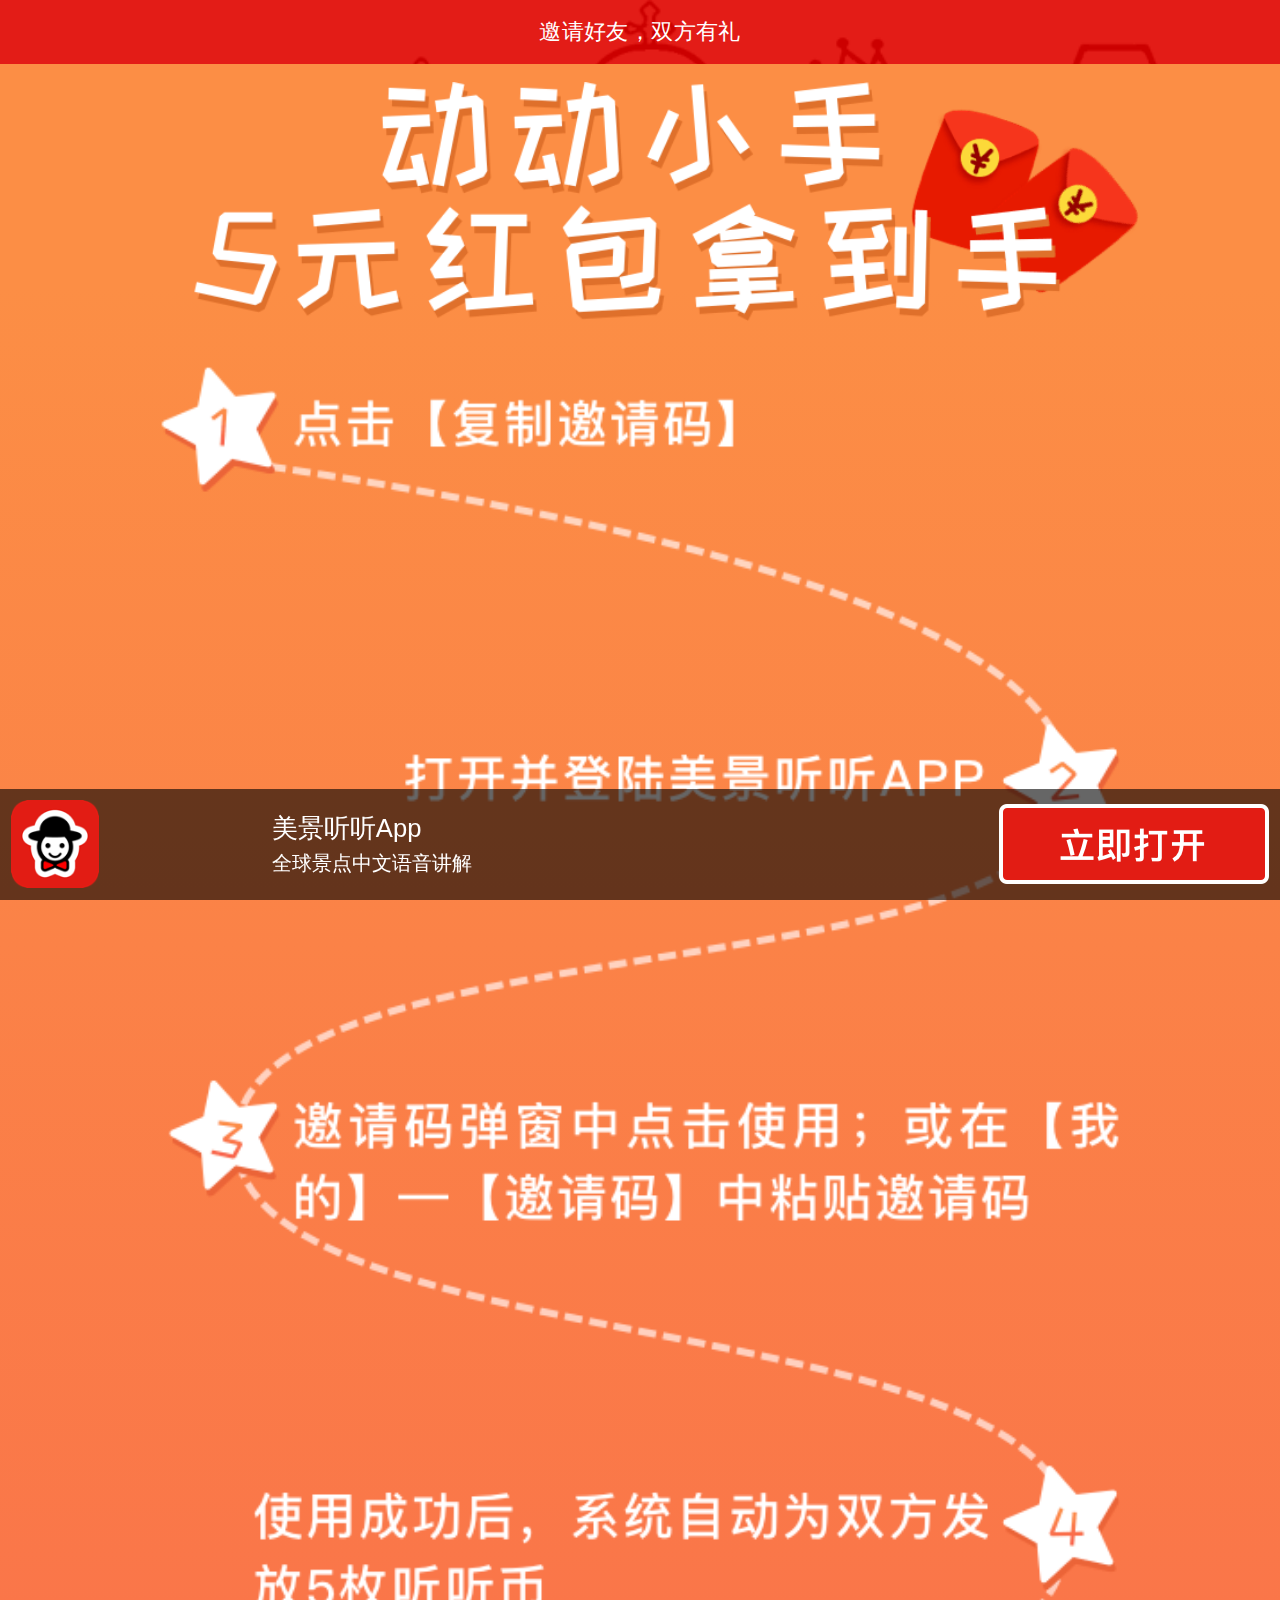
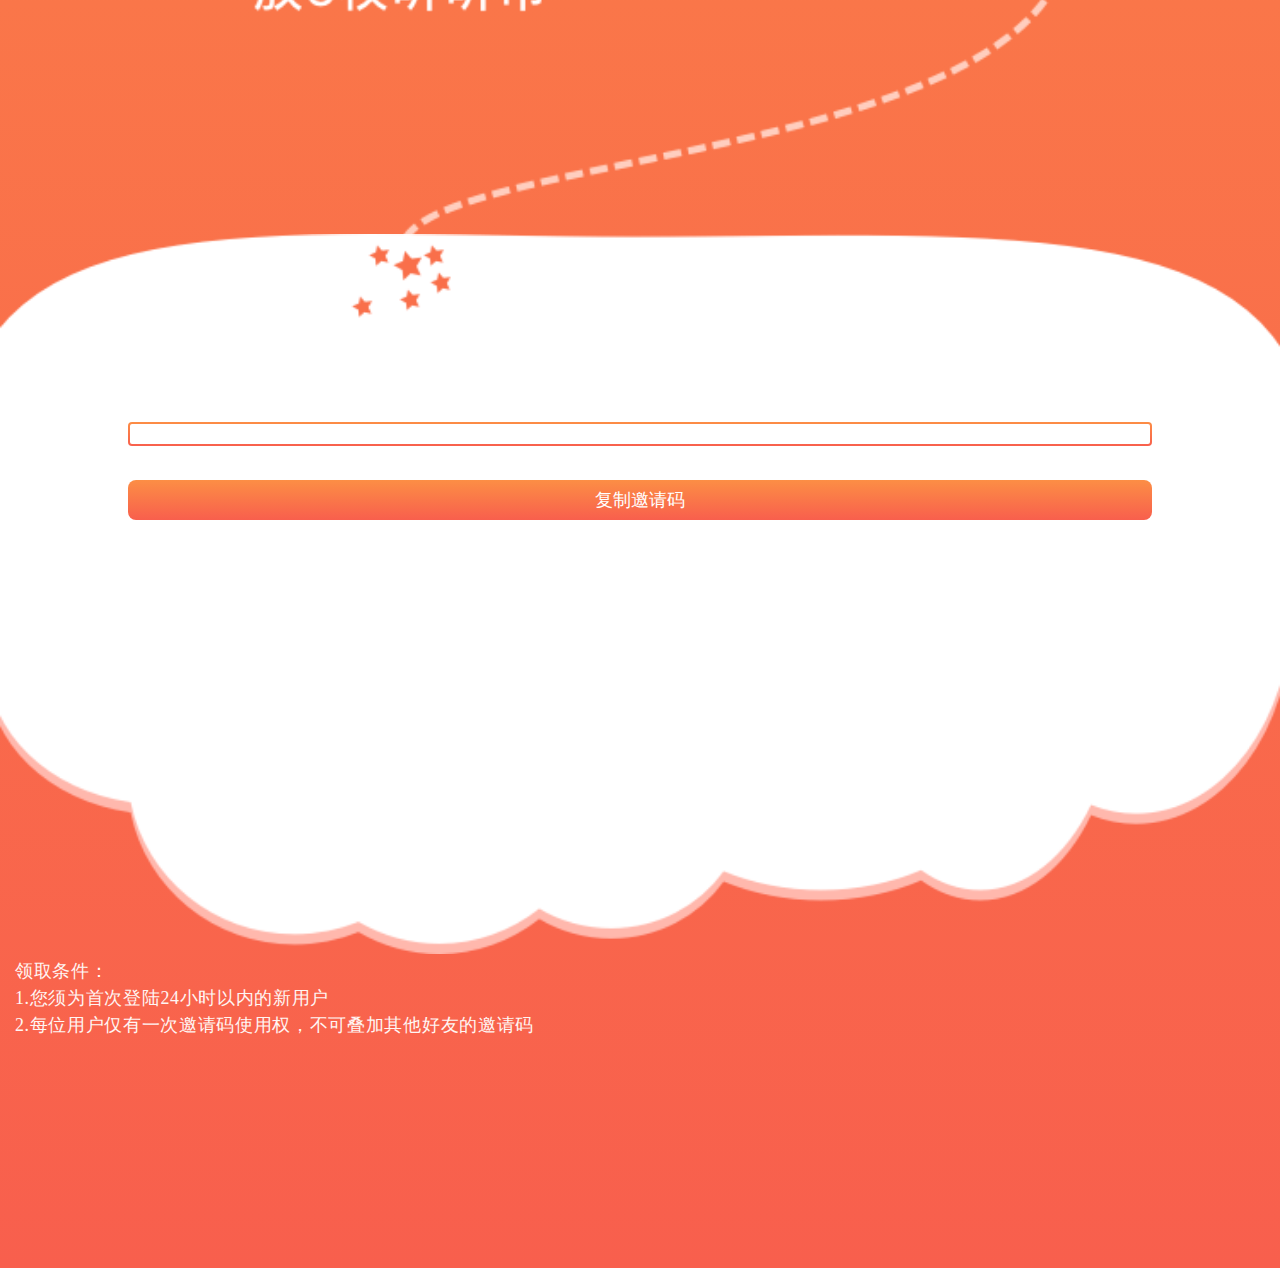
<file: index.html>
<!DOCTYPE html>
<html lang="en">
<head>
    <meta charset="UTF-8">
    <meta name="viewport"
          content="maximum-scale=1.0,minimum-scale=1.0,user-scalable=0,width=device-width,initial-scale=1.0"/>
    <meta name="format-detection" content="telephone=no,email=no,date=no,address=no">
    <!--<meta name="viewport" content="width=device-width, initial-scale=1">-->
    <meta name="viewport"
          content="width=device-width, initial-scale=1.0, minimum-scale=1.0, maximum-scale=1.0, user-scalable=no">
    <title>分享</title>
    <link rel="stylesheet" type="text/css" href="./css/aui.css"/>
    <link rel="stylesheet" type="text/css" href="./css/style.css"/>
    <style>

    p{
        color: #FFF5F3;
    }
    .fx_page{
        background-image: linear-gradient(-180deg, #FC8E45 10%, #F85F4D 100%);
    }
    .fx_top{
        width:100%;
        background-image: url("image/renshe.png");
        background-size: 100%;
        height: 64px;
        font-family: PingFangSC-Semibold;
        font-size: 22px;
        color: #FFFFFF;
        letter-spacing: 0.35px;
        text-align: center;
        line-height: 64px;
    }
    .fx_yaoqingma{
        position: relative;
        margin: 0 auto;
        width:80%;
        height:20px;
        z-index: 3;
        line-height: 20px;
        font-size: 20px;
        color: #F85F4D;
        text-align: center;
        letter-spacing: 1.11px;
    }
    .fx_fuzhi{
        position: relative;
        height:40px;
        margin: 0 auto;
        width:80%;
        display: block;
        font-size: 18px;
        color: #FFFFFF;
        text-align: center;
        margin-top:38px;
        z-index: 3;
        line-height: 40px;
        background-image: linear-gradient(-180deg, #FC8E45 0%, #F85F4D 100%);
        border-radius: 8px;
    }
    .fx_tiaojian{
        position: relative;
        top:-300px;
        font-family: PingFang-SC-Regular;
        font-size: 12px;
        letter-spacing: 0.67px;
        padding: 10px 15px 10px 15px;
        height:0px;
    }
    .fx_weizhi{
        height:286px;
        overflow: auto;
        font-family: PingFangSC-Semibold;
    }
    .fx_yun{
        width:100%;
        margin: 0 auto;
        z-index: 2;
        position: relative;
        top: -294px;
        display: block;
    }
    /* 以下为实现圆角渐变色边框*/
    .border{
        position: relative;
        border: 2px solid transparent;
        border-radius: 4px;
        background:#ffffff;
        background-clip: padding-box;
        padding: 10px;
    }
    .border::after{
        position: absolute;
        top: -2px; bottom: -2px;
        left: -2px; right: -2px;
        background: linear-gradient(#fc8d45, #f8604d);
        content: '';
        z-index: -1;
        border-radius: 4px;
    }



    /* 以下为兼容不同宽度*/
    /* 宽度950-1441*/
    @media (max-width:1441px){
        .fx_yaoqingma{
            margin-top:180px
        }
    }
    /* 宽度750-950*/
    @media (max-width:950px){
        .fx_yaoqingma{
            margin-top:120px
        }
        .fx_weizhi{
            height:246px;
        }
        .fx_yun{
            top: -254px;
        }
        .fx_tiaojian{;
            top:-260px;
        }
    }
    /* 宽度550-750*/
    @media (max-width:750px){
        .fx_yaoqingma{
            margin-top:95px
        }
        .fx_weizhi{
            height:226px;
        }
        .fx_yun{
            top: -234px;
        }
        .fx_tiaojian{
            top:-240px;
        }
    }

    /* 宽度450-550*/
    @media (max-width:550px){
        .fx_yaoqingma{
            margin-top:65px
        }
        .fx_weizhi{
            height:196px;
        }
        .fx_yun{
            position: relative;
            top: -204px;
        }
        .fx_tiaojian{
            top:-210px;
        }
    }

    /* 宽度380-450*/
    @media (max-width:450px){
        .fx_yaoqingma{
            margin-top:40px
        }
        .fx_weizhi{
            height:176px;
        }
        .fx_yun{
            top: -184px;
        }
        .fx_tiaojian{
            top:-190px;
        }
    }

    /* 宽度350-380*/
    @media (max-width:380px){
        .fx_yaoqingma{
            margin-top:35px
        }
        .fx_weizhi{
            height:166px;
        }
        .fx_yun{
            top: -174px;
        }
        .fx_tiaojian{
            top:-180px;
        }
    }



    /* 宽度335-350*/
    @media (max-width:350px){
        .fx_yaoqingma{
            margin-top:30px
        }
        .fx_weizhi{
            height:166px;
        }
        .fx_yun{
            top: -174px;
        }
        .fx_tiaojian{
            top:-180px;
        }
    }


    /* 宽度335以下*/
    @media (max-width:335px){
        .fx_yaoqingma{
            margin-top:25px
        }
        .fx_weizhi{
            height:156px;
        }
        .fx_yun{
            top: -164px;
        }
        .fx_tiaojian{
            top:-170px;
        }

    }
    </style>
    <link rel="stylesheet" href="css/style.css">
</head>
<body>
<div class="fx_page">
    <!-- 页面顶部图片 -->
    <div class="fx_top">邀请好友，双方有礼</div>
    <!-- 动手图片 -->
    <div style="margin-top:18px"><img src="image/dongshou.png" style="width:74%;margin-left:15%;"></div>
    <!-- 流程图片 -->
    <div style="margin-top:45px"><img src="image/xing.png" style="width:75%;margin: 0 auto;"></div>

        <div class="fx_weizhi">
            <!-- 邀请码 -->
            <div class="fx_yaoqingma">
                <!-- 渐变色边框 -->
                <div class="border"   id="data"></div>
            </div>
            <!-- 邀请码按钮 -->
            <buttom class="fx_fuzhi" id="button"  data-clipboard-action="copy" data-clipboard-target="#data">复制邀请码</buttom>
        </div>
    <!-- 背景 -->
        <img src="image/yun.png" class="fx_yun">
    <!-- 页面底部文字 -->
    <div class="fx_tiaojian">
        <p>领取条件：</p>
        <p>1.您须为首次登陆24小时以内的新用户</p>
        <p>2.每位用户仅有一次邀请码使用权，不可叠加其他好友的邀请码</p>
    </div>
    <!-- app下载 -->
    <footer id="footer">
        <div class="aui-tips aui-row" onclick="download()">
            <div class="aui-col-xs-2">
                <img src="./image/app.png"/>
            </div>
            <div class="aui-col-xs-5 footer-center">
                <div class="aui-font-size-14 footer-text-margin-l-5">美景听听App</div>
                <div class="aui-font-size-12 footer-text-margin-l-5">全球景点中文语音讲解</div>
            </div>
            <div class="aui-col-xs-5 style-text-open footer-right">
                <img src="./image/open.png"/>
            </div>
        </div>
    </footer>
</div>
</body>
<script type="text/javascript" src="./script/jquery.min.js"></script>
<script type="text/javascript" src="./script/api.js"></script>
<script type="text/javascript" src="./script/aui-toast.js"></script>
<script type="text/javascript" src="./script/aui-dialog.js"></script>
<script type="text/javascript" src="./script/aui-tab.js"></script>
<script type="text/javascript" src="./script/common.js"></script>
<script type="text/javascript" src="./script/api-manager.js"></script>
<script type="text/javascript" src="./script/doT.min.js"></script>
<script type="text/javascript" src="./script/api-controller.js"></script>
<script type="text/javascript" src="./script/clipboard.min.js"></script>
<!--2018-02-12-->
<!--TerryQi-->
<!--增加服务号分享功能-->
<script src="https://res.wx.qq.com/open/js/jweixin-1.2.0.js" type="text/javascript" charset="utf-8"></script>
<script type="text/javascript">


    //2-12，请以此版本为准

    /*
     * 增加服务号分享功能
     *
     * TerryQi
     *
     * 2018-02-12
     */
    //页面启动后立即进行config设置
    function setWxConfig() {
        //通过服务号获取分享信息
        /*
         * By TerryQi
         *
         * 2018-02-12
         */
        var param = {
            url: window.location.href
        }
        console.log("param:" + JSON.stringify(param));
        getFwhConfig(param, function (ret) {
            var wx_config = ret.data;
            wx.config({
                debug: false,
                appId: wx_config.app_id,
                timestamp: wx_config.timestamp,
                nonceStr: wx_config.nonceStr,
                signature: wx_config.signature,
                jsApiList: [
                    "onMenuShareTimeline",
                    "onMenuShareAppMessage"
                ]
            });
        }, null);
    }


    //微信配置成功后
    wx.ready(function () {
        /*
         * 进行页面分享-朋友圈
         *
         * By TerryQi
         *
         */
        wx.onMenuShareTimeline({
            title: "你的好友送了你10元红包，点击领取即可", // 分享标题
            link: window.location.href, // 分享链接，该链接域名或路径必须与当前页面对应的公众号JS安全域名一致
            imgUrl: 'http://dsyy.isart.me/app.png', // 分享图标
            success: function (ret) {
                // 用户确认分享后执行的回调函数
                console.log("success ret:" + JSON.stringify(ret))
            },
            cancel: function () {
                // 用户取消分享后执行的回调函数
            }
        });

        wx.onMenuShareAppMessage({
            title: "你的好友送了你10元红包，点击领取即可", // 分享标题
            desc: '美景听听中文语音导游，让旅行更有内涵', // 分享描述
            link: window.location.href, // 分享链接，该链接域名或路径必须与当前页面对应的公众号JS安全域名一致
            imgUrl: 'http://dsyy.isart.me/app.png', // 分享图标
            type: 'link', // 分享类型,music、video或link，不填默认为link
            dataUrl: '', // 如果type是music或video，则要提供数据链接，默认为空
            success: function () {
                // 用户确认分享后执行的回调函数
            },
            cancel: function () {
                // 用户取消分享后执行的回调函数
            }
        });
    });


    //邀请码
    var invitationCode = "";

    $(function () {
        //获取微信相关配置
        setWxConfig();

        $("#image").click(function () {
            $("#footer").hide();
        })

        invitationCode = getQueryString("invitationCode");
        if (invitationCode != null) {
            $("#data").text(invitationCode);
        } else {
            $("#data").text("获取邀请码失败");
        }
    });

    var toast = new auiToast({})

    $("#button").click(function () {
        if (navigator.userAgent.match(/(iPhone|iPod|iPad);?/i)) { //ios
            var copyDOM = document.querySelector('#data');  //要复制文字的节点
            var range = document.createRange();
            // 选中需要复制的节点
            range.selectNode(copyDOM);
            // 执行选中元素
            window.getSelection().addRange(range);
            // 执行 copy 操作
            var successful = document.execCommand('copy');
            try {
                if (successful) {
                    toast.success({
                        title: "已复制到剪切板",
                        duration: 2000
                    });
                }
                else {
                    toast.fail({
                        title: "复制失败，请手动选择复制",
                        duration: 2000
                    });
                }

                $("#footer").show();
            } catch (err) {
                console.log('Oops, unable to copy');
            }
            // 移除选中的元素
            window.getSelection().removeAllRanges();
        } else {
            var clipboard = new Clipboard('#button');

            clipboard.on('success', function (e) {
                console.log(e);
                toast.success({
                    title: "已复制到剪切板",
                    duration: 2000
                });
                $("#footer").show();
            });

            clipboard.on('error', function (e) {
                toast.fail({
                    title: "复制失败，请手动选择复制",
                    duration: 2000
                });
                console.log(e);
            });

        }
    });

</script>
</html>
</file>
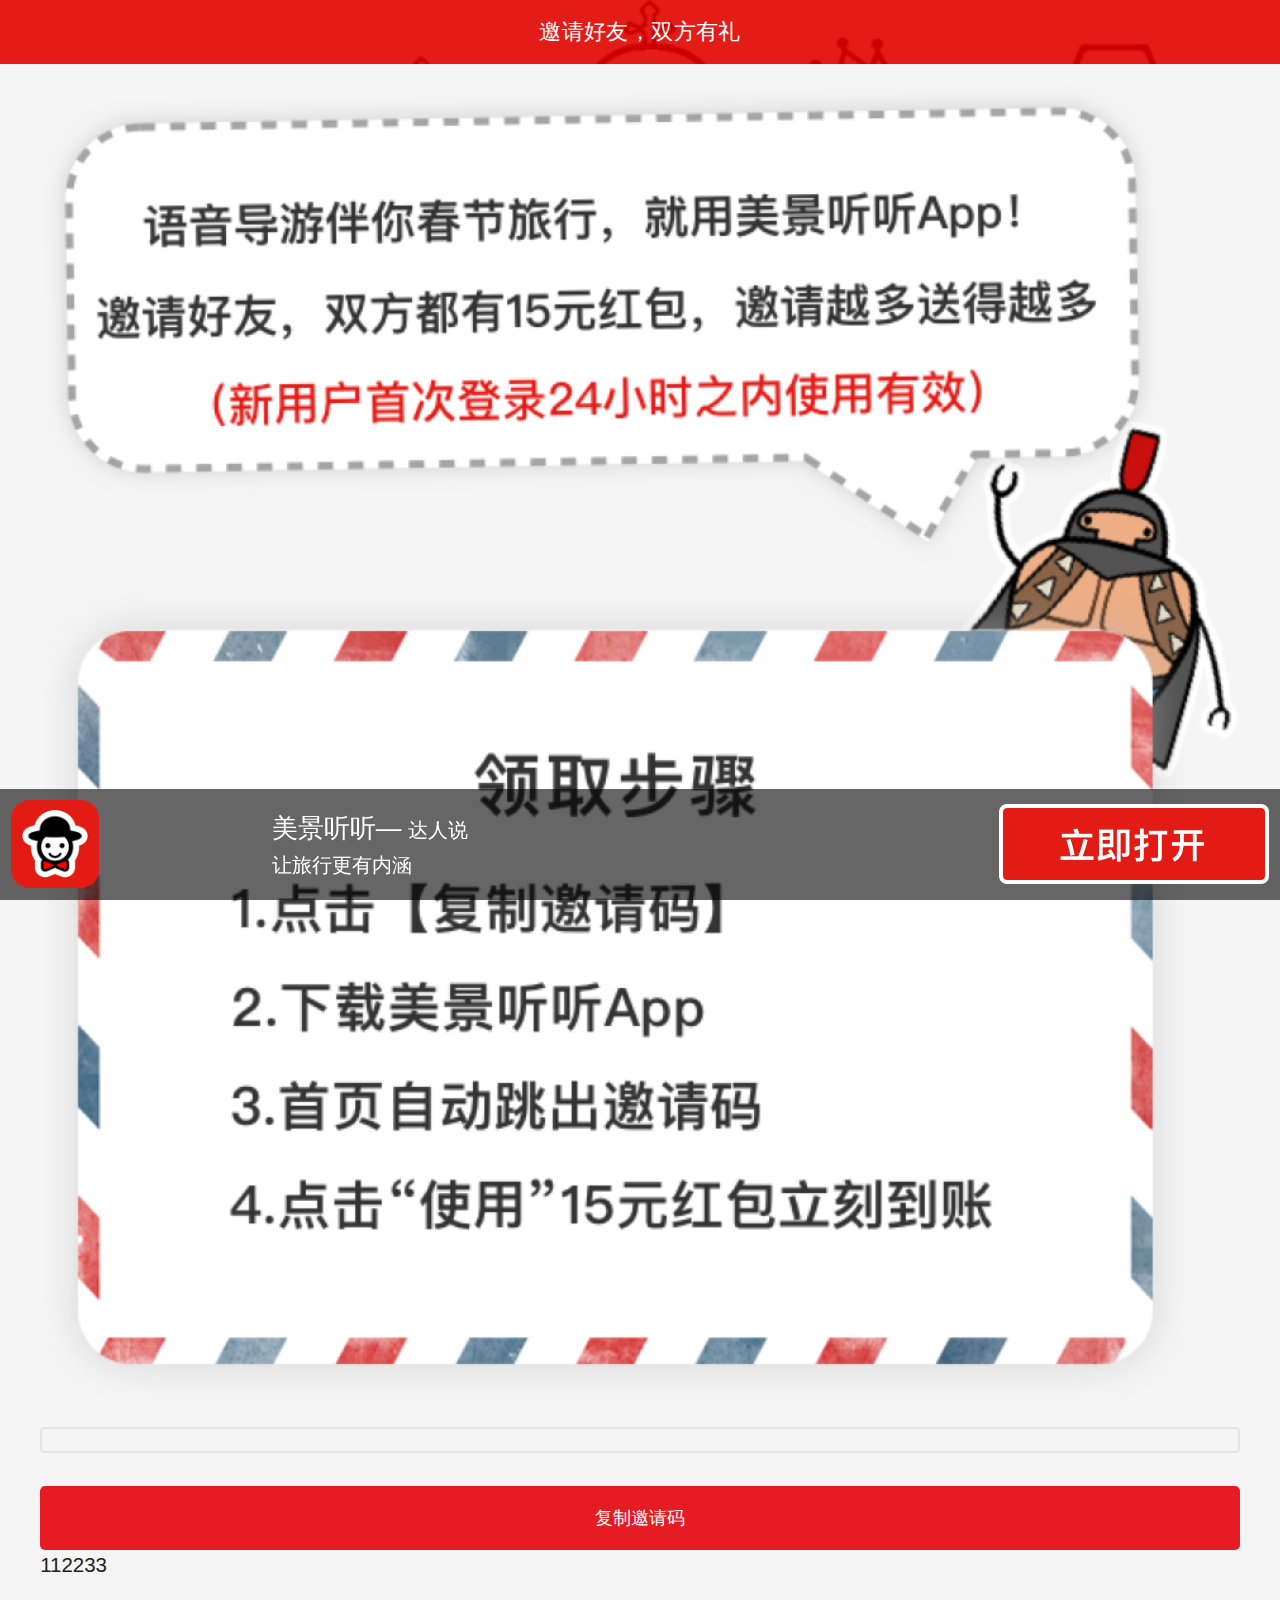
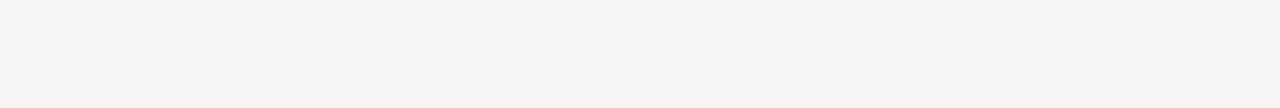
<file: index_backups.html>
<!DOCTYPE html>
<html lang="en">
<head>
    <meta charset="UTF-8">
    <meta name="viewport"
          content="maximum-scale=1.0,minimum-scale=1.0,user-scalable=0,width=device-width,initial-scale=1.0"/>
    <meta name="format-detection" content="telephone=no,email=no,date=no,address=no">
    <!--<meta name="viewport" content="width=device-width, initial-scale=1">-->
    <meta name="viewport"
          content="width=device-width, initial-scale=1.0, minimum-scale=1.0, maximum-scale=1.0, user-scalable=no">
    <title>分享</title>
    <link rel="stylesheet" type="text/css" href="./css/aui.css"/>
    <link rel="stylesheet" type="text/css" href="./css/style.css"/>
    <style>

    </style>
</head>
<body>
<header class="aui-bar aui-bar-nav">
    <!--<a class="aui-pull-left aui-btn">-->
    <!--<span class="style-back-icon">-->
    <!--<img src="image/back.png" />-->
    <!--</span>-->
    <!--</a>-->
    <div class="aui-title">邀请好友，双方有礼</div>
</header>
<section class="aui-content-padded">
    <div class="style-content-image" id="image">
        <img src="./image/set.png"/>
    </div>
    <span class="style-frame" id="data"></span>
    <button class="aui-btn aui-btn-danger aui-btn-block" id="button" data-clipboard-action="copy"
            data-clipboard-target="#data">复制邀请码
    </button>


    <div class="border">
        112233
    </div>


</section>
<div style="height:4.16rem;"></div>
<footer id="footer">
    <div class="aui-tips aui-row" onclick="download()">
        <div class="aui-col-xs-2">
            <img src="./image/app.png"/>
        </div>
        <div class="aui-col-xs-5 footer-center">
            <div class="aui-font-size-14 footer-text-margin-l-5">美景听听—<span
                    class="aui-font-size-12 aui-margin-l-5">达人说</span></div>
            <div class="aui-font-size-12 footer-text-margin-l-5">让旅行更有内涵</div>
        </div>
        <div class="aui-col-xs-5 style-text-open footer-right">
            <img src="./image/open.png"/>
        </div>
    </div>
</footer>
</body>
<script type="text/javascript" src="./script/jquery.min.js"></script>
<script type="text/javascript" src="./script/api.js"></script>
<script type="text/javascript" src="./script/aui-toast.js"></script>
<script type="text/javascript" src="./script/aui-dialog.js"></script>
<script type="text/javascript" src="./script/aui-tab.js"></script>
<script type="text/javascript" src="./script/common.js"></script>
<script type="text/javascript" src="./script/api-manager.js"></script>
<script type="text/javascript" src="./script/doT.min.js"></script>
<script type="text/javascript" src="./script/api-controller.js"></script>
<script type="text/javascript" src="./script/clipboard.min.js"></script>
<!--2018-02-12-->
<!--TerryQi-->
<!--增加服务号分享功能-->
<script src="https://res.wx.qq.com/open/js/jweixin-1.2.0.js" type="text/javascript" charset="utf-8"></script>
<script type="text/javascript">


    //2-12，请以此版本为准

    /*
     * 增加服务号分享功能
     *
     * TerryQi
     *
     * 2018-02-12
     */
    //页面启动后立即进行config设置
    function setWxConfig() {
        //通过服务号获取分享信息
        /*
         * By TerryQi
         *
         * 2018-02-12
         */
        var param = {
            url: window.location.href
        }
        console.log("param:" + JSON.stringify(param));
        getFwhConfig(param, function (ret) {
            var wx_config = ret.data;
            wx.config({
                debug: false,
                appId: wx_config.app_id,
                timestamp: wx_config.timestamp,
                nonceStr: wx_config.nonceStr,
                signature: wx_config.signature,
                jsApiList: [
                    "onMenuShareTimeline",
                    "onMenuShareAppMessage"
                ]
            });
        }, null);
    }


    //微信配置成功后
    wx.ready(function () {
        /*
         * 进行页面分享-朋友圈
         *
         * By TerryQi
         *
         */
        wx.onMenuShareTimeline({
            title: "你的好友送了你10元红包，点击领取即可", // 分享标题
            link: window.location.href, // 分享链接，该链接域名或路径必须与当前页面对应的公众号JS安全域名一致
            imgUrl: 'http://dsyy.isart.me/app.png', // 分享图标
            success: function (ret) {
                // 用户确认分享后执行的回调函数
                console.log("success ret:" + JSON.stringify(ret))
            },
            cancel: function () {
                // 用户取消分享后执行的回调函数
            }
        });

        wx.onMenuShareAppMessage({
            title: "你的好友送了你10元红包，点击领取即可", // 分享标题
            desc: '美景听听中文语音导游，让旅行更有内涵', // 分享描述
            link: window.location.href, // 分享链接，该链接域名或路径必须与当前页面对应的公众号JS安全域名一致
            imgUrl: 'http://dsyy.isart.me/app.png', // 分享图标
            type: 'link', // 分享类型,music、video或link，不填默认为link
            dataUrl: '', // 如果type是music或video，则要提供数据链接，默认为空
            success: function () {
                // 用户确认分享后执行的回调函数
            },
            cancel: function () {
                // 用户取消分享后执行的回调函数
            }
        });
    });


    //邀请码
    var invitationCode = "";

    $(function () {
        //获取微信相关配置
        setWxConfig();

        $("#image").click(function () {
            $("#footer").hide();
        })

        invitationCode = getQueryString("invitationCode");
        if (invitationCode != null) {
            $("#data").text(invitationCode);
        } else {
            $("#data").text("获取邀请码失败");
        }
    });

    var toast = new auiToast({})

    $("#button").click(function () {
        if (navigator.userAgent.match(/(iPhone|iPod|iPad);?/i)) { //ios
            var copyDOM = document.querySelector('#data');  //要复制文字的节点
            var range = document.createRange();
            // 选中需要复制的节点
            range.selectNode(copyDOM);
            // 执行选中元素
            window.getSelection().addRange(range);
            // 执行 copy 操作
            var successful = document.execCommand('copy');
            try {
                if (successful) {
                    toast.success({
                        title: "已复制到剪切板",
                        duration: 2000
                    });
                }
                else {
                    toast.fail({
                        title: "复制失败，请手动选择复制",
                        duration: 2000
                    });
                }

                $("#footer").show();
            } catch (err) {
                console.log('Oops, unable to copy');
            }
            // 移除选中的元素
            window.getSelection().removeAllRanges();
        } else {
            var clipboard = new Clipboard('#button');

            clipboard.on('success', function (e) {
                console.log(e);
                toast.success({
                    title: "已复制到剪切板",
                    duration: 2000
                });
                $("#footer").show();
            });

            clipboard.on('error', function (e) {
                toast.fail({
                    title: "复制失败，请手动选择复制",
                    duration: 2000
                });
                console.log(e);
            });

        }
    });

</script>
</html>
</file>
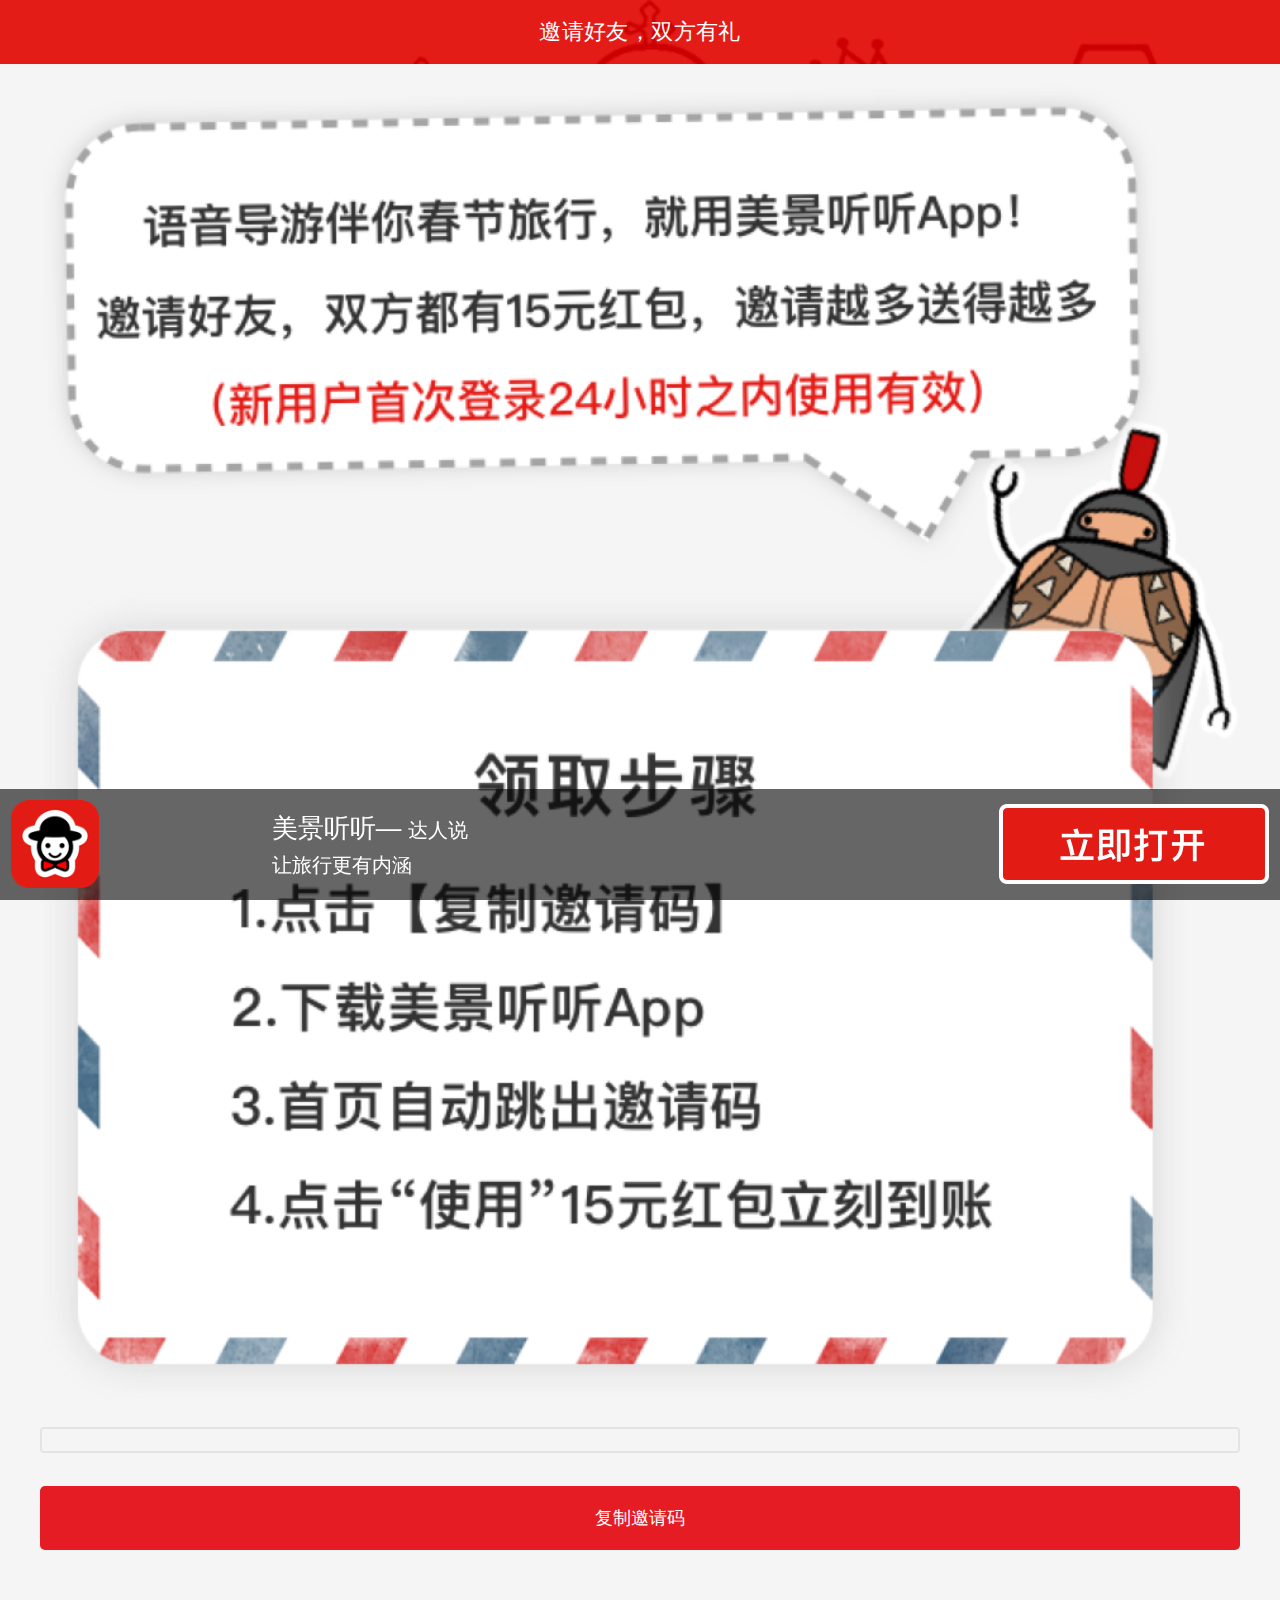
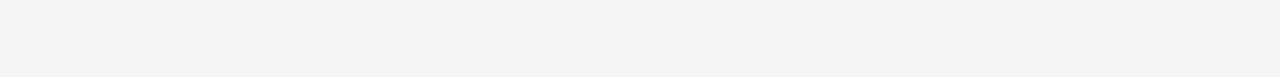
<file: invitation.html>
<!DOCTYPE html>
<html lang="en">
<head>
    <meta charset="UTF-8">
    <meta name="viewport"
          content="maximum-scale=1.0,minimum-scale=1.0,user-scalable=0,width=device-width,initial-scale=1.0"/>
    <meta name="format-detection" content="telephone=no,email=no,date=no,address=no">
    <!--<meta name="viewport" content="width=device-width, initial-scale=1">-->
    <meta name="viewport"
          content="width=device-width, initial-scale=1.0, minimum-scale=1.0, maximum-scale=1.0, user-scalable=no">
    <title>分享</title>
    <link rel="stylesheet" type="text/css" href="./css/aui.css"/>
    <link rel="stylesheet" type="text/css" href="./css/style.css"/>
    <style>

    </style>
</head>
<body>
<header class="aui-bar aui-bar-nav">
    <!--<a class="aui-pull-left aui-btn">-->
    <!--<span class="style-back-icon">-->
    <!--<img src="image/back.png" />-->
    <!--</span>-->
    <!--</a>-->
    <div class="aui-title">邀请好友，双方有礼</div>
</header>
<section class="aui-content-padded">
    <div class="style-content-image" id="image">
        <img src="./image/set.png"/>
    </div>
    <span class="style-frame" id="data"></span>
    <button class="aui-btn aui-btn-danger aui-btn-block" id="button" data-clipboard-action="copy"
            data-clipboard-target="#data">复制邀请码
    </button>
</section>
<div style="height:4.16rem;"></div>
<footer id="footer">
    <div class="aui-tips aui-row" onclick="download()">
        <div class="aui-col-xs-2">
            <img src="./image/app.png"/>
        </div>
        <div class="aui-col-xs-5 footer-center">
            <div class="aui-font-size-14 footer-text-margin-l-5">美景听听—<span
                    class="aui-font-size-12 aui-margin-l-5">达人说</span></div>
            <div class="aui-font-size-12 footer-text-margin-l-5">让旅行更有内涵</div>
        </div>
        <div class="aui-col-xs-5 style-text-open footer-right">
            <img src="./image/open.png"/>
        </div>
    </div>
</footer>
</body>
<script type="text/javascript" src="./script/jquery.min.js"></script>
<script type="text/javascript" src="./script/api.js"></script>
<script type="text/javascript" src="./script/aui-toast.js"></script>
<script type="text/javascript" src="./script/aui-dialog.js"></script>
<script type="text/javascript" src="./script/aui-tab.js"></script>
<script type="text/javascript" src="./script/common.js"></script>
<script type="text/javascript" src="./script/api-manager.js"></script>
<script type="text/javascript" src="./script/doT.min.js"></script>
<script type="text/javascript" src="./script/api-controller.js"></script>
<script type="text/javascript" src="./script/clipboard.min.js"></script>
<!--2018-02-12-->
<!--TerryQi-->
<!--增加服务号分享功能-->
<script src="https://res.wx.qq.com/open/js/jweixin-1.2.0.js" type="text/javascript" charset="utf-8"></script>
<script type="text/javascript">


    //2-12，请以此版本为准

    /*
     * 增加服务号分享功能
     *
     * TerryQi
     *
     * 2018-02-12
     */
    //页面启动后立即进行config设置
    function setWxConfig() {
        //通过服务号获取分享信息
        /*
         * By TerryQi
         *
         * 2018-02-12
         */
        var param = {
            url: window.location.href
        }
        console.log("param:" + JSON.stringify(param));
        getFwhConfig(param, function (ret) {
            var wx_config = ret.data;
            wx.config({
                debug: false,
                appId: wx_config.app_id,
                timestamp: wx_config.timestamp,
                nonceStr: wx_config.nonceStr,
                signature: wx_config.signature,
                jsApiList: [
                    "onMenuShareTimeline",
                    "onMenuShareAppMessage"
                ]
            });
        }, null);
    }


    //微信配置成功后
    wx.ready(function () {
        /*
         * 进行页面分享-朋友圈
         *
         * By TerryQi
         *
         */
        wx.onMenuShareTimeline({
            title: "你的好友送了你10元红包，点击领取即可", // 分享标题
            link: window.location.href, // 分享链接，该链接域名或路径必须与当前页面对应的公众号JS安全域名一致
            imgUrl: 'http://dsyy.isart.me/app.png', // 分享图标
            success: function (ret) {
                // 用户确认分享后执行的回调函数
                console.log("success ret:" + JSON.stringify(ret))
            },
            cancel: function () {
                // 用户取消分享后执行的回调函数
            }
        });

        wx.onMenuShareAppMessage({
            title: "你的好友送了你10元红包，点击领取即可", // 分享标题
            desc: '美景听听中文语音导游，让旅行更有内涵', // 分享描述
            link: window.location.href, // 分享链接，该链接域名或路径必须与当前页面对应的公众号JS安全域名一致
            imgUrl: 'http://dsyy.isart.me/app.png', // 分享图标
            type: 'link', // 分享类型,music、video或link，不填默认为link
            dataUrl: '', // 如果type是music或video，则要提供数据链接，默认为空
            success: function () {
                // 用户确认分享后执行的回调函数
            },
            cancel: function () {
                // 用户取消分享后执行的回调函数
            }
        });
    });


    //邀请码
    var invitationCode = "";

    $(function () {
        //获取微信相关配置
        setWxConfig();

        $("#image").click(function () {
            $("#footer").hide();
        })

        invitationCode = getQueryString("invitationCode");
        if (invitationCode != null) {
            $("#data").text(invitationCode);
        } else {
            $("#data").text("获取邀请码失败");
        }
    });

    var toast = new auiToast({})

    $("#button").click(function () {
        if (navigator.userAgent.match(/(iPhone|iPod|iPad);?/i)) { //ios
            var copyDOM = document.querySelector('#data');  //要复制文字的节点
            var range = document.createRange();
            // 选中需要复制的节点
            range.selectNode(copyDOM);
            // 执行选中元素
            window.getSelection().addRange(range);
            // 执行 copy 操作
            var successful = document.execCommand('copy');
            try {
                if (successful) {
                    toast.success({
                        title: "已复制到剪切板",
                        duration: 2000
                    });
                }
                else {
                    toast.fail({
                        title: "复制失败，请手动选择复制",
                        duration: 2000
                    });
                }

                $("#footer").show();
            } catch (err) {
                console.log('Oops, unable to copy');
            }
            // 移除选中的元素
            window.getSelection().removeAllRanges();
        } else {
            var clipboard = new Clipboard('#button');

            clipboard.on('success', function (e) {
                console.log(e);
                toast.success({
                    title: "已复制到剪切板",
                    duration: 2000
                });
                $("#footer").show();
            });

            clipboard.on('error', function (e) {
                toast.fail({
                    title: "复制失败，请手动选择复制",
                    duration: 2000
                });
                console.log(e);
            });

        }
    });

</script>
</html>
</file>
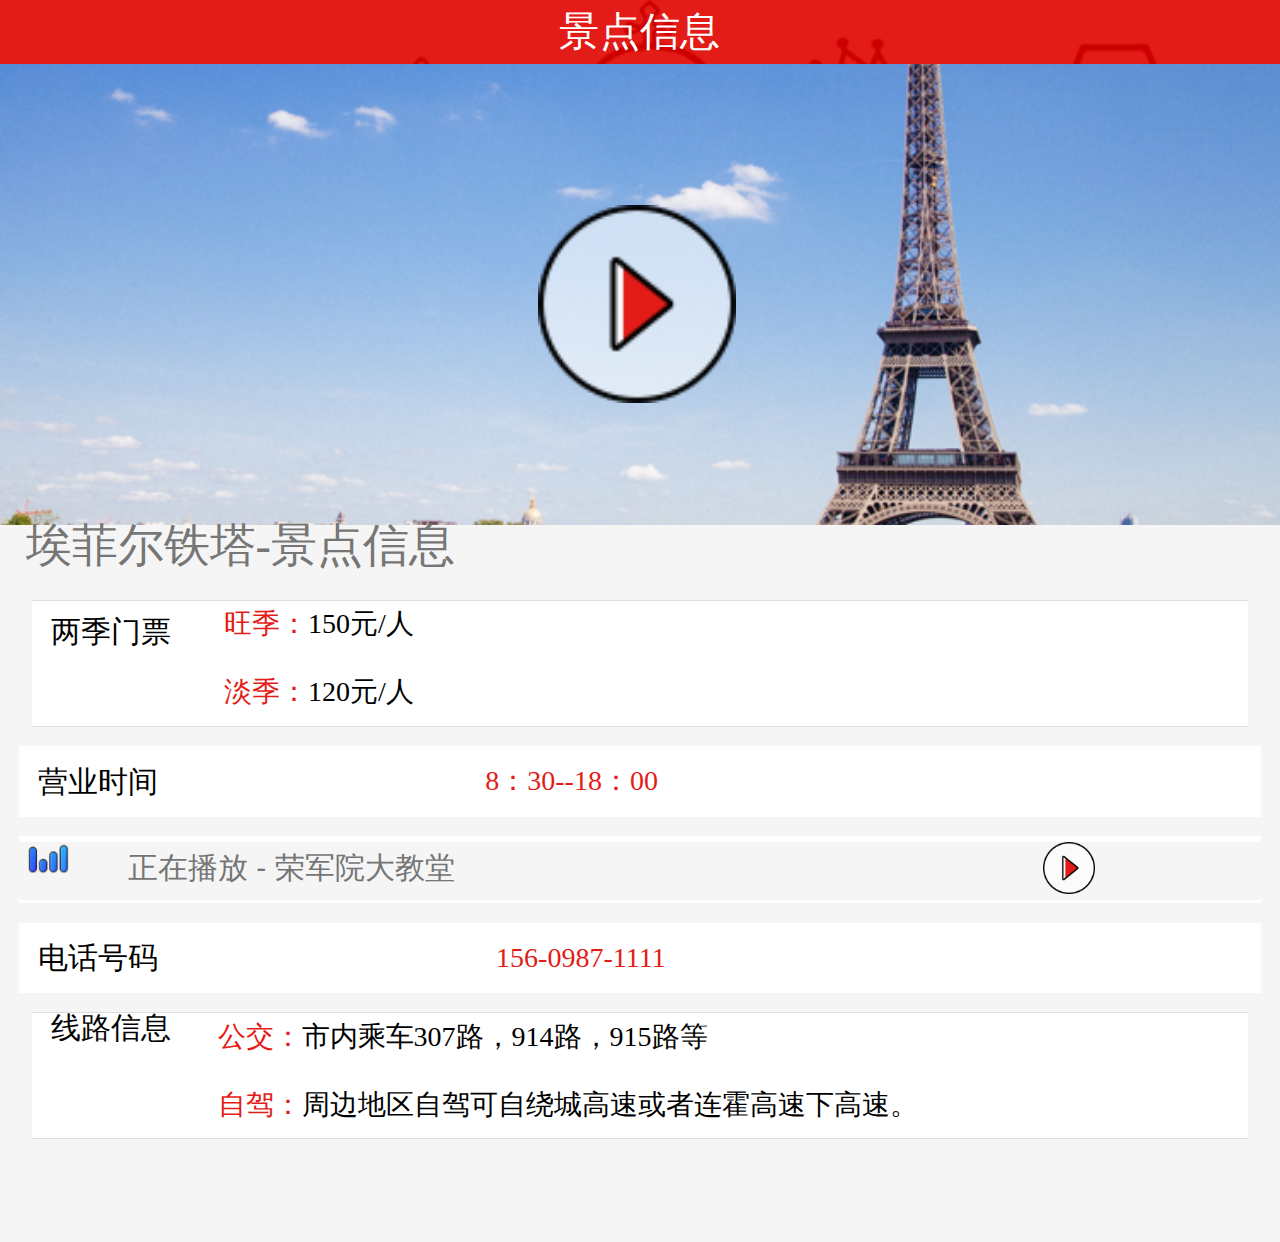
<file: spots_mes.html>
<!DOCTYPE html>
<html lang="en">
<head>
    <meta charset="UTF-8">
    <meta name="viewport"
          content="maximum-scale=1.0,minimum-scale=1.0,user-scalable=0,width=device-width,initial-scale=1.0"/>
    <meta name="format-detection" content="telephone=no,email=no,date=no,address=no">
    <!--<meta name="viewport" content="width=device-width, initial-scale=1">-->
    <meta name="viewport"
          content="width=device-width, initial-scale=1.0, minimum-scale=1.0, maximum-scale=1.0, user-scalable=no">
    <title>景点信息</title>
    <link rel="stylesheet" type="text/css" href="./css/aui.css"/>
    <link rel="stylesheet" type="text/css" href="./css/style.css"/>
    <style>

    </style>
</head>
<body>
<header class="aui-bar aui-bar-nav">
    <a class="aui-pull-left aui-btn">
        <img src="image/play_back.png"/>
    </a>
    <div class="aui-title spots-mes-header-title">景点信息</div>
</header>
<div class="aui-card-list-content">
    <img src="./image/spots_information.PNG"/>
    <div class="spots-mes-banner">
        <img src="./image/play_start.png">
    </div>
</div>
<section class="aui-content-padded spots-mes-name">
    <div>埃菲尔铁塔-景点信息</div>
</section>
<div class="spots-mes-ticket">
    <ul class="aui-list aui-media-list" style="background-repeat: repeat;">
        <li class="aui-list-item aui-list-item-middle" style="background-repeat: repeat;">
            <div class="aui-media-list-item-inner">
                <div class="aui-list-item-media">
                    两季门票
                </div>
                <div class="aui-list-item-inner">
                    <div class="aui-list-item-text">
                        <div class="spots-mes-season">
                            旺季：<span>150元/人</span>
                        </div>
                    </div>
                    <div class="aui-list-item-text" style="margin-top: 1rem;">
                        <div class="spots-mes-low-season">
                            淡季：<span>120元/人</span>
                        </div>
                    </div>
                </div>
            </div>
        </li>
    </ul>
</div>
<section class="aui-content-padded" style="margin: 0.75rem;">
    <div class="aui-card-list">
        <div class="aui-card-list-header spots-mes-daily-date">
            营业时间
            <span>8：30--18：00</span>
        </div>
    </div>
</section>
<section class="aui-content-padded" style="margin: 0.75rem;">
    <div class="aui-card-list">
        <div class="aui-card-list-header spots-mes-playtime">
            游玩时间
            <div class="spots-mes-recommend-time">建议游玩儿时间：<span>1天</span></div>
        </div>
    </div>
</section>
<section class="aui-content-padded" style="margin: 0.75rem;">
    <div class="aui-card-list">
        <div class="aui-card-list-header spots-mes-tel-num">
            电话号码
            <span>156-0987-1111</span>
        </div>
    </div>
</section>
<div class="spots-mes-route">
    <ul class="aui-list aui-media-list" style="background-repeat: repeat;">
        <li class="aui-list-item aui-list-item-middle" style="background-repeat: repeat;">
            <div class="aui-media-list-item-inner">
                <div class=" spots-mes-route-mes" style="">
                    线路信息
                </div>
                <div class="aui-list-item-inner">
                    <div class="aui-list-item-text">
                        <div class="spots-mes-transit">
                            公交：<span>市内乘车307路，914路，915路等</span>
                        </div>
                    </div>
                    <div class="aui-list-item-text" style="margin-top: 1rem;">
                        <div class="spots-mes-self-driving">
                            自驾：<span>周边地区自驾可自绕城高速或者连霍高速下高速。</span>
                        </div>
                    </div>
                </div>
            </div>
        </li>
    </ul>
</div>
<footer class="aui-bar aui-bar-tab spots-mes-footer">
    <li class="aui-list-item aui-list-item-middle">
        <div class="aui-media-list-item-inner">
            <div class="aui-list-item-media spots-mes-footer-play">
                <img src="./image/spots_mes_start.PNG" class="aui-img-round">
            </div>
            <div class="aui-list-item-inner">
                正在播放 - 荣军院大教堂
            </div>
            <img class="spots-mes-footer-play-img" src="./image/play_start.png">
        </div>
    </li>
</footer>
<div style="margin-top: 4rem;"></div>

</body>
<script type="text/javascript">


</script>

</html>
</file>
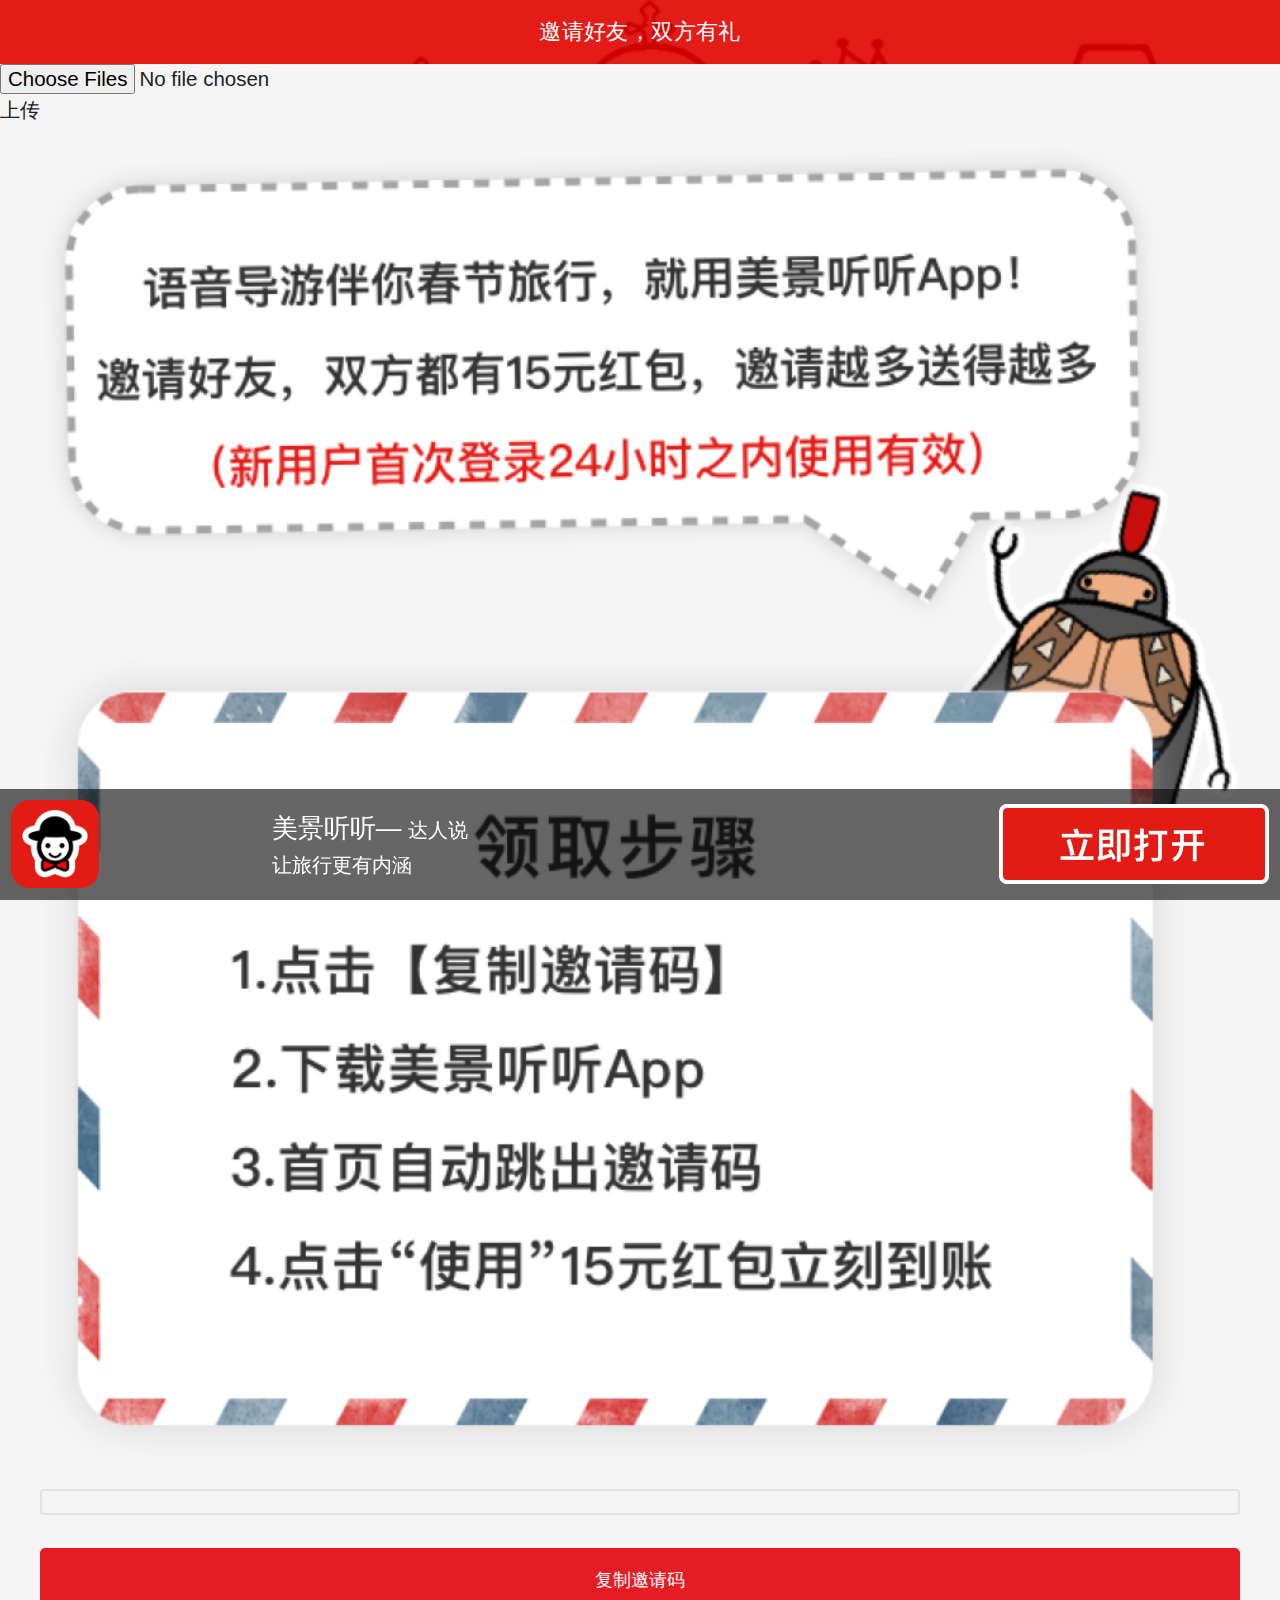
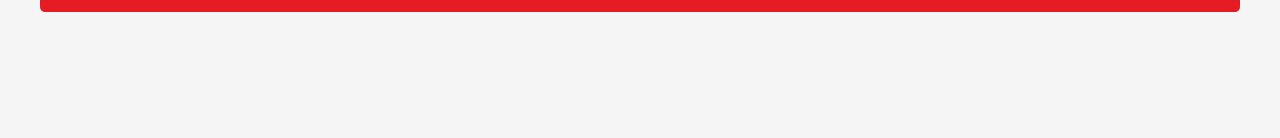
<file: test.html>
<!DOCTYPE html>
<html lang="en">
<head>
    <meta charset="UTF-8">
    <meta name="viewport"
          content="maximum-scale=1.0,minimum-scale=1.0,user-scalable=0,width=device-width,initial-scale=1.0"/>
    <meta name="format-detection" content="telephone=no,email=no,date=no,address=no">
    <!--<meta name="viewport" content="width=device-width, initial-scale=1">-->
    <meta name="viewport"
          content="width=device-width, initial-scale=1.0, minimum-scale=1.0, maximum-scale=1.0, user-scalable=no">
    <title>分享</title>
    <link rel="stylesheet" type="text/css" href="./css/aui.css"/>
    <link rel="stylesheet" type="text/css" href="./css/style.css"/>
    <style>

    </style>
</head>
<body>
<header class="aui-bar aui-bar-nav">
    <!--<a class="aui-pull-left aui-btn">-->
    <!--<span class="style-back-icon">-->
    <!--<img src="image/back.png" />-->
    <!--</span>-->
    <!--</a>-->
    <div class="aui-title">邀请好友，双方有礼</div>
</header>
<div>
    <input id="upfile" type="file" multiple="multiple">
</div>
<div>
    <span onclick="clickUpload();">上传</span>
</div>
<section class="aui-content-padded">
    <div class="style-content-image" id="image">
        <img src="./image/set.png"/>
    </div>
    <span class="style-frame" id="data"></span>
    <button class="aui-btn aui-btn-danger aui-btn-block" id="button" data-clipboard-action="copy"
            data-clipboard-target="#data">复制邀请码
    </button>
</section>
<div style="height:4.16rem;"></div>
<footer id="footer">
    <div class="aui-tips aui-row" onclick="download()">
        <div class="aui-col-xs-2">
            <img src="./image/app.png"/>
        </div>
        <div class="aui-col-xs-5 footer-center">
            <div class="aui-font-size-14 footer-text-margin-l-5">美景听听—<span
                    class="aui-font-size-12 aui-margin-l-5">达人说</span></div>
            <div class="aui-font-size-12 footer-text-margin-l-5">让旅行更有内涵</div>
        </div>
        <div class="aui-col-xs-5 style-text-open footer-right">
            <img src="./image/open.png"/>
        </div>
    </div>
</footer>
</body>
<script type="text/javascript" src="./script/jquery.min.js"></script>
<script type="text/javascript" src="./script/api.js"></script>
<script type="text/javascript" src="./script/aui-toast.js"></script>
<script type="text/javascript" src="./script/aui-dialog.js"></script>
<script type="text/javascript" src="./script/aui-tab.js"></script>
<script type="text/javascript" src="./script/common.js"></script>
<script type="text/javascript" src="./script/api-manager.js"></script>
<script type="text/javascript" src="./script/doT.min.js"></script>
<script type="text/javascript" src="./script/api-controller.js"></script>
<script type="text/javascript" src="./script/clipboard.min.js"></script>
<!--2018-02-12-->
<!--TerryQi-->
<!--增加服务号分享功能-->
<script src="https://res.wx.qq.com/open/js/jweixin-1.2.0.js" type="text/javascript" charset="utf-8"></script>
<script type="text/javascript">

    function clickUpload() {
        var files = document.getElementById("upfile").files;
//        alert(files[0]);
        var url = "http://testlushu.gowithtommy.com/api/pay/prepay/";
        // FormData 对象
        var form = new FormData();// 可以增加表单数据
        form.append("version", "custom");
        form.append("cities[]", 367);
        form.append("cities[]", 370);
        form.append("slogans[]", "test1");
        form.append("slogans[]", "test2");
        form.append("version", "custom");
        form.append("logos", files[0]);// 文件对象
        form.append("logos", files[0]);// 文件对象
        $.ajax({
            url: url,
            type: "post",
            data: form,
            //关闭序列化
            dataType: "json",
            cache: false,//上传文件无需缓存
            processData: false,//用于对data参数进行序列化处理 这里必须false
            contentType: false, //必须
            beforeSend: function (xhr) {
                xhr.setRequestHeader("Authorization", "Token 51e2a006e6da8b5f962eec659e7c42ae6c3c5376");
            },
            success: function (res) {
                //判断返回值，若为Object类型，即操作成功
                console.log("res:" + JSON.stringify(res));
            }
        });
    }

</script>
</html>
</file>
<file: css/aui.css>
/*
 * =========================================================================
 * APIClud - AUI UI 框架    流浪男  QQ：343757327  http://www.auicss.com
 * Verson 2.1
 * =========================================================================
 */
 /*初始化类*/
@charset "UTF-8";
html{
	font-family: "Helvetica Neue", Helvetica, sans-serif;
	font-size: 20px;
}
/*html,body {*/
	/*-webkit-touch-callout:none;*/
	/*-webkit-text-size-adjust:none;*/
	/*-webkit-tap-highlight-color:rgba(0, 0, 0, 0);*/
	/*-webkit-user-select:none;*/
	/*width: 100%;*/
/*}*/
body {
	line-height: 1.5;
	font-size: 0.8rem;
	color: #212121;
	background-color: #f5f5f5;
	outline: 0;
}
html,body,header,section,footer,div,ul,ol,li,img,a,span,em,del,legend,center,strong,var,fieldset,form,label,dl,dt,dd,cite,input,hr,time,mark,code,figcaption,figure,textarea,h1,h2,h3,h4,h5,h6,p{
	margin:0;
	border:0;
	padding:0;
	font-style:normal;
}
/** {*/
	/*-webkit-box-sizing: border-box;*/
	      	/*box-sizing: border-box;*/
	/*-webkit-user-select: none;*/
	/*-webkit-tap-highlight-color: transparent;*/
	/*outline: none;*/
/*}*/
@media only screen and (min-width: 400px) {
	html {
		font-size: 21.33333333px !important;
	}
}
@media only screen and (min-width: 414px) {
	html {
		font-size: 21px !important;
	}
}
@media only screen and (min-width: 480px) {
	html {
		font-size: 25.6px !important;
	}
}
ul, li {
	list-style: none;
}
p {
	font-size: 0.7rem;
	color: #757575;
}
a {
	color: #0062cc;
	text-decoration: none;
	background-color: transparent;
}
textarea {
	overflow: hidden;
	resize: none;
}
button {
	overflow: visible;
}
button,select {
	text-transform: none;
}
button,input,select,textarea {
	font: inherit;
	color: inherit;
}
/*自动隐藏文字*/
.aui-ellipsis-1 {
	overflow: hidden;
	white-space: nowrap;
	text-overflow: ellipsis;
}
.aui-ellipsis {
	display: -webkit-box;
	overflow: hidden;
	text-overflow: ellipsis;
	word-wrap: break-word;
	word-break: break-all;
	white-space: normal !important;
	-webkit-line-clamp: 1;
	-webkit-box-orient: vertical;
}
.aui-ellipsis-2 {
	display: -webkit-box;
	overflow: hidden;
	text-overflow: ellipsis;
	word-wrap: break-word;
	word-break: break-all;
	white-space: normal !important;
	-webkit-line-clamp: 2;
	-webkit-box-orient: vertical;
}
/*水平线*/
.aui-hr {
	width: 100%;
	position: relative;
	border-top: 1px solid #dddddd;
	height: 1px;
}
@media screen and (-webkit-min-device-pixel-ratio:1.5) {
	.aui-hr{
		border: none;
        background-size: 100% 1px;
		background-repeat: no-repeat;
		background-position: top;
        background-image: linear-gradient(0,#dddddd,#dddddd 50%,transparent 50%);
        background-image: -webkit-linear-gradient(90deg,#dddddd,#dddddd 50%,transparent 50%);
	}
}
/*内外边距类*/
.aui-padded-0 {
	padding: 0 !important;
}
.aui-padded-5 {
	padding: 0.25rem !important;
}
.aui-padded-10 {
	padding: 0.5rem !important;
}
.aui-padded-15 {
	padding: 0.75rem !important;
}
.aui-padded-t-0 {
	padding-top: 0 !important;
}
.aui-padded-t-5 {
	padding-top: 0.25rem !important;
}
.aui-padded-t-10 {
	padding-top: 0.5rem !important;
}
.aui-padded-t-15 {
	padding-top: 0.75rem !important;
}
.aui-padded-b-0 {
	padding-bottom: 0 !important;
}
.aui-padded-b-5 {
	padding-bottom: 0.25rem !important;
}
.aui-padded-b-10 {
	padding-bottom: 0.5rem !important;
}
.aui-padded-b-15 {
	padding-bottom: 0.75rem !important;
}
.aui-padded-l-0 {
	padding-left: 0 !important;
}
.aui-padded-l-5 {
	padding-left: 0.25rem !important;
}
.aui-padded-l-10 {
	padding-left: 0.5rem !important;
}
.aui-padded-l-15 {
	padding-left: 0.75rem !important;
}
.aui-padded-r-0 {
	padding-right: 0 !important;
}
.aui-padded-r-5 {
	padding-right: 0.25rem !important;
}
.aui-padded-r-10 {
	padding-right: 0.5rem !important;
}
.aui-padded-r-15 {
	padding-right: 0.75rem !important;
}
.aui-margin-0 {
	margin: 0 !important;
}
.aui-margin-5 {
	margin: 0.25rem !important;
}
.aui-margin-10 {
	margin: 0.5rem !important;
}
.aui-margin-15 {
	margin: 0.75rem !important;
}
.aui-margin-t-0 {
	margin-top: 0.25rem !important;
}
.aui-margin-t-5 {
	margin-top: 0 !important;
}
.aui-margin-t-10 {
	margin-top: 0.5rem !important;
}
.aui-margin-t-15 {
	margin-top: 0.75rem !important;
}
.aui-margin-b-0 {
	margin-bottom: 0 !important;
}
.aui-margin-b-5 {
	margin-bottom: 0.25rem !important;
}
.aui-margin-b-10 {
	margin-bottom: 0.5rem !important;
}
.aui-margin-b-15 {
	margin-bottom: 0.75rem !important;
}
.aui-margin-l-0 {
	margin-left: 0 !important;
}
.aui-margin-l-5 {
	margin-left: 0.25rem !important;
}
.aui-margin-l-10 {
	margin-left: 0.5rem !important;
}
.aui-margin-l-15 {
	margin-left: 0.75rem !important;
}
.aui-margin-r-0 {
	margin-right: 0 !important;
}
.aui-margin-r-5 {
	margin-right: 0.25rem !important;
}
.aui-margin-r-10 {
	margin-right: 0.5rem !important;
}
.aui-margin-r-15 {
	margin-right: 0.75rem !important;
}
.aui-clearfix {
	clear: both;
}
.aui-clearfix:before {
	display: table;
	content: " ";
}
.aui-clearfix:after {
	clear: both;
}
/*文字对齐*/
.aui-text-left {
	text-align: left !important;
}
.aui-text-center {
	text-align: center !important;
}
.aui-text-justify {
	text-align: justify !important;
}
.aui-text-right {
	text-align: right !important;
}
/*文字、背景颜色*/
h1,h2,h3,h4,h5,h6 {
	font-weight: 400;
}
h1 {
	font-size: 1.2rem;
}
h2 {
	font-size: 1rem;
}
h3 {
	font-size: 0.8rem;
}
h4 {
	font-size: 0.7rem;
}
h5 {
	font-size: 0.7rem;
	font-weight: normal;
	color: #757575;
}
h6 {
	font-size: 0.7rem;
	font-weight: normal;
	color: #757575;
}
h1 small,h2 small,h3 small,h4 small {
	font-weight: normal;
	line-height: 1;
	color: #757575;
}
h5 small,h6 small {
	font-weight: normal;
	line-height: 1;
	color: #757575;
}
h1 small,h2 small,h3 small {
	font-size: 65%;
}
h4 small,h5 small,h6 small {
	font-size: 75%;
}
img {
	max-width: 100%;
	display: block;
}
.aui-font-size-12 {
	font-size: 0.6rem !important;
}
.aui-font-size-14 {
	font-size: 0.7rem !important;
}
.aui-font-size-16 {
	font-size: 0.8rem !important;
}
.aui-font-size-18 {
	font-size: 0.9rem !important;
}
.aui-font-size-20 {
	font-size: 1rem !important;
}
.aui-text-default {
	color: #212121 !important;
}
.aui-text-white {
	color: #ffffff !important;
}
.aui-text-primary {
	color: #00bcd4 !important;
}
.aui-text-success {
	color: #009688 !important;
}
.aui-text-info {
	color: #03a9f4 !important;
}
.aui-text-warning {
	color: #ffc107 !important;
}
.aui-text-danger {
	color: #e51c23 !important;
}
.aui-text-pink {
	color: #e91e63 !important;
}
.aui-text-purple {
	color: #673ab7 !important;
}
.aui-text-indigo {
	color: #3f51b5 !important;
}
.aui-bg-default {
	background-color: #f5f5f5 !important;
}
.aui-bg-primary {
	background-color: #00bcd4 !important;
}
.aui-bg-success {
	background-color: #009688 !important;
}
.aui-bg-info {
	background-color: #03a9f4 !important;
}
.aui-bg-warning {
	background-color: #f1c40f !important;
}
.aui-bg-danger {
	background-color: #e51c23 !important;
}
.aui-bg-pink {
	background-color: #e91e63 !important;
}
.aui-bg-purple {
	background-color: #673ab7 !important;
}
.aui-bg-indigo {
	background-color: #3f51b5 !important;
}
/*警告、成功颜色*/
.aui-warning,
.aui-warning label,
.aui-warning .aui-input,
.aui-warning .aui-iconfont {
	color: #e51c23 !important;
}
.aui-success,
.aui-success label,
.aui-success .aui-input,
.aui-success .aui-iconfont {
	color: #009688 !important;
}
/*对齐,显示，隐藏等*/
.aui-pull-right {
	float: right !important;
}
.aui-pull-left {
	float: left !important;
}
.aui-hide {
	display: none !important;
}
.aui-show {
	display: block !important;
}
.aui-invisible {
	visibility: hidden;
}
.aui-inline {
	display: inline-block;
	vertical-align: top;
}
.aui-mask {
    position: fixed;
    width: 100%;
    height: 100%;
    top: 0;
    left: 0;
    background: rgba(0, 0, 0, 0.3);
    opacity: 0;
    z-index: 8;
    visibility: hidden;
    -webkit-transition: opacity .3s,-webkit-transform .3s;
    transition: opacity .3s,transform .3s;
}
.aui-mask.aui-mask-in {
	visibility: visible;
  	opacity: 1;
}
.aui-mask.aui-mask-out {
	opacity: 0;
}
img.aui-img-round {
	border-radius: 50%;
}
/*基本容器*/
.aui-content {
	-webkit-overflow-scrolling: touch;
	overflow-x: hidden;
	word-break: break-all;
}
.aui-content-padded {
  	margin: 0.75rem;
  	position: relative;
  	word-break: break-all;
  	-webkit-overflow-scrolling: touch;
}
/*栅格类*/
.aui-row {
	overflow: hidden;
	margin: 0;
}
.aui-row-padded {
	margin-left: -0.125rem;
	margin-right: -0.125rem;
}
.aui-row-padded [class*=aui-col-xs-] {
	padding: 0.125rem;
}
.aui-col-xs-1,.aui-col-xs-2,.aui-col-xs-3,.aui-col-xs-4,.aui-col-xs-5,.aui-col-xs-6,.aui-col-xs-7,.aui-col-xs-8,.aui-col-xs-9,.aui-col-xs-10,.aui-col-xs-11,.aui-col-5 {
	position: relative;
	float: left;
}
.aui-col-xs-12 {
	width: 100%;
	position: relative;
}
.aui-col-xs-11 {
	width: 91.66666667%;
}
.aui-col-xs-10 {
	width: 83.33333333%;
}
.aui-col-xs-9 {
	width: 75%;
}
.aui-col-xs-8 {
	width: 66.66666667%;
}
.aui-col-xs-7 {
	width: 58.33333333%;
}
.aui-col-xs-6 {
	width: 50%;
}
.aui-col-xs-5 {
	width: 41.66666667%;
}
.aui-col-xs-4 {
	width: 33.33333333%;
}
.aui-col-xs-3 {
	width: 25%;
}
.aui-col-xs-2 {
	width: 16.66666667%;
}
.aui-col-xs-1 {
	width: 8.33333333%;
}
.aui-col-5 {
	width: 20%;
}
/*标签*/
.aui-label {
	display: inline-block;
	padding: 0.2em 0.25em;
	font-size: 0.6rem;
	line-height: 1;
	color: #616161;
    background-color: #dddddd;
	text-align: center;
	white-space: nowrap;
	vertical-align: middle;
	border-radius: 0.15em;
	position: relative;
}

.aui-label-primary {
	color: #ffffff;
	background-color: #00bcd4;
}
.aui-label-success {
	color: #ffffff;
	background-color: #009688;
}
.aui-label-info {
  color: #ffffff;
  background-color: #03a9f4;
}
.aui-label-warning {
	color: #ffffff;
	background-color: #ffc107;
}
.aui-label-danger {
	color: #ffffff;
	background-color: #e51c23;
}
.aui-label-outlined {
	background-color: transparent;
	position: relative;
}
.aui-label-outlined:after {
    -webkit-border-radius: 2px;
    border-radius: 2px;
    height: 200%;
    content: '';
    width: 200%;
	border: 1px solid #d9d9d9;
    position: absolute;
    top: -1px;
    left: -1px;
    transform: scale(0.5);
    -webkit-transform: scale(0.5);
    transform-origin: 0 0;
    -webkit-transform-origin: 0 0;
    z-index: 1;
}
.aui-label-outlined.aui-label-primary,
.aui-label-outlined.aui-label-primary:after {
	color: #00bcd4;
	border-color: #00bcd4;
}
.aui-label-outlined.aui-label-success,
.aui-label-outlined.aui-label-success:after {
	color: #009688;
	border-color: #009688;
}
.aui-label-outlined.aui-label-info,
.aui-label-outlined.aui-label-info:after {
  	color: #03a9f4;
  	border-color: #03a9f4;
}
.aui-label-outlined.aui-label-warning,
.aui-label-outlined.aui-label-warning:after {
	color: #ffc107;
	border-color: #ffc107;
}
.aui-label-outlined.aui-label-danger,
.aui-label-outlined.aui-label-danger:after {
	color: #e51c23;
	border-color: #e51c23;
}
.aui-label .aui-iconfont {
	font-size: 0.6rem;
}
/*角标*/
.aui-badge {
	display: inline-block;
	width: auto;
	text-align: center;
	min-width: 0.8rem;
	height: 0.8rem;
    line-height: 0.8rem;
    padding: 0 0.2rem;
    font-size: 0.6rem;
    color: #ffffff;
    background-color: #ff2600;
    border-radius: 0.4rem;
    position: absolute;
    top: 0.2rem;
    left: 60%;
    z-index: 99;
}
.aui-dot {
	display: inline-block;
    width: 0.4rem;
    height: 0.4rem;
    background: #ff2600;
    border-radius: 0.5rem;
    position: absolute;
    top: 0.3rem;
    right: 20%;
    z-index: 99;
}
/*按钮样式*/
button, .aui-btn {
	position: relative;
	display: inline-block;
	font-size: 0.7rem;
	font-weight: 400;
	font-family: inherit;
	text-decoration: none;
	text-align: center;
	margin: 0;
	background: #dddddd;
	padding: 0 0.6rem;
	height: 1.5rem;
	line-height: 1.5rem;
	border-radius: 0.2rem;
	white-space: nowrap;
	text-overflow: ellipsis;
	vertical-align: middle;
	-webkit-box-sizing: border-box;
			box-sizing: border-box;
	-webkit-user-select: none;
	      	user-select: none;
}
.aui-btn:active {
	color: #212121;
	background-color: #bdbdbd;
}
.aui-btn-primary {
	color: #ffffff;
	background-color: #00bcd4;
}
.aui-btn-primary.aui-active, .aui-btn-primary:active {
	color: #ffffff;
	background-color: #00acc1;
}
.aui-btn-success {
	color: #ffffff;
	background-color: #009688;
}
.aui-btn-success.aui-active, .aui-btn-success:active {
	color: #fff;
	background-color: #00897b;
}
.aui-btn-info {
	color: #ffffff !important;
	background-color: #03a9f4 !important;
}
.aui-btn-info.aui-active, .aui-btn-info:active {
	color: #fff !important;
	background-color: #039be5 !important;
}
.aui-btn-warning {
	color: #ffffff !important;
	background-color: #ffc107 !important;
}
.aui-btn-warning.aui-active, .aui-btn-warning:active {
	color: #ffffff !important;
	background-color: #ffb300 !important;
}
.aui-btn-danger {
	color: #ffffff !important;
	background-color: #e51c23 !important;
}
.aui-btn-danger.aui-active, .aui-btn-danger:active {
	color: #ffffff !important;
	background-color: #dd191b !important;
}
.aui-btn-block {
	display: block;
	width: 100%;
	height: 2.5rem;
	line-height: 2.55rem;
	margin-bottom: 0;
	font-size: 0.9rem;
}
.aui-btn-block.aui-btn-sm {
	font-size: 0.7rem;
	height: 1.8rem;
	line-height: 1.85rem;
}
.aui-btn .aui-iconfont, .aui-btn-block .aui-iconfont {
	margin-right: 0.3rem;
}
.aui-btn .aui-badge, .aui-btn-block .aui-badge {
	margin-left: 0.3rem;
}
.aui-btn-outlined {
	background: transparent !important;
	border: 1px solid #bdbdbd;
}
.aui-btn-outlined:active {
	background: transparent !important;
}
.aui-btn-default.aui-btn-outlined {
	color: #bdc3c7 !important;
	border: 1px solid #dcdcdc !important;
}
.aui-btn-primary.aui-btn-outlined {
	color: #00bcd4 !important;
	border: 1px solid #00bcd4 !important;
}
.aui-btn-success.aui-btn-outlined {
	color: #009688 !important;
	border: 1px solid #009688 !important;
}
.aui-btn-info.aui-btn-outlined {
	color: #03a9f4 !important;
	border: 1px solid #03a9f4 !important;
}
.aui-btn-warning.aui-btn-outlined {
	color: #ffc107 !important;
	border: 1px solid #ffc107 !important;
}
.aui-btn-danger.aui-btn-outlined {
	color: #e51c23 !important;
	border: 1px solid #e51c23 !important;
}
/*
*表单类\输入框\radio\checkbox
**/
.aui-input,
input[type="text"],
input[type="password"],
input[type="search"],
input[type="email"],
input[type="tel"],
input[type="url"],
input[type="date"],
input[type="datetime-local"],
input[type="time"],
input[type="number"],
select,
textarea {
    border: none;
    background-color: transparent;
    border-radius: 0;
    box-shadow: none;
    display: block;
    padding: 0;
    margin: 0;
    width: 100%;
    height: 2.2rem;
    line-height: normal;
    color: #424242;
    font-size: 0.8rem;
    font-family: inherit;
    box-sizing: border-box;
    -webkit-user-select: text;
            user-select: text;
    -webkit-appearance: none;
            appearance: none;
}
input[type="search"]::-webkit-search-cancel-button {
	display: none;
}
.aui-scroll-x {
	position: relative;
	overflow-y: auto;
	-webkit-overflow-scrolling: touch;
}
.aui-scroll-y {
	position: relative;
	width: 100%;
	overflow-x: auto;
	-webkit-overflow-scrolling: touch;
}
::-webkit-scrollbar{
	width:0px;
}
/*列表*/
.aui-list {
    position: relative;
    font-size: 0.8rem;
    background-color: #ffffff;
    border-top: 1px solid #dddddd;
}
.aui-list .aui-content {
	overflow: hidden;
}
.aui-list.aui-list-noborder,
.aui-list.aui-list-noborder {
    border-top: none;
}
.aui-list .aui-list-header {
    background-color: #dddddd;
    color: #212121;
    position: relative;
    font-size: 0.6rem;
    padding: 0.4rem 0.75rem;
    -webkit-box-sizing: border-box;
    		box-sizing: border-box;
    display: -webkit-box;
    display: -webkit-flex;
    display: flex;
    -webkit-box-pack: justify;
    -webkit-justify-content: space-between;
    		justify-content: space-between;
    -webkit-box-align: center;
    -webkit-align-items: center;
    		align-items: center;
}
.aui-list .aui-list-item {
    list-style: none;
    margin: 0;
    padding: 0;
    padding-left: 0.75rem;
    color: #212121;
    border-bottom: 1px solid #dddddd;
    position: relative;
    min-height: 2.2rem;
    -webkit-box-sizing: border-box;
    		box-sizing: border-box;
    display: -webkit-box;
    display: -webkit-flex;
    display: flex;
    -webkit-box-pack: justify;
    -webkit-justify-content: space-between;
    		justify-content: space-between;
}
.aui-list.aui-list-noborder .aui-list-item:last-child {
    border-bottom: 0;
}
.aui-list .aui-list-item-inner {
    position: relative;
    min-height: 2.2rem;
	padding-right: 0.75rem;
    width: 100%;
    -webkit-box-sizing: border-box;
    		box-sizing: border-box;
    display: -webkit-box;
    display: -webkit-flex;
    display: flex;
    -webkit-box-flex: 1;
    -webkit-box-pack: justify;
    -webkit-justify-content: space-between;
			justify-content: space-between;
    -webkit-box-align: center;
    -webkit-align-items: center;
			align-items: center;
}

.aui-list .aui-list-item:active {
    background-color: #f5f5f5;
}
.aui-list .aui-list-item-text {
    font-size: 0.7rem;
    color: #757575;
    position: relative;
    -webkit-box-sizing: border-box;
    		box-sizing: border-box;
    display: -webkit-box;
    display: -webkit-flex;
    display: flex;
    -webkit-box-pack: justify;
    -webkit-justify-content: space-between;
            justify-content: space-between;
    -webkit-align-items: center;
    		align-items: center;
}
.aui-list .aui-list-item-title {
    font-size: 0.8rem;
    position: relative;
    max-width: 100%;
    color: #212121;
}
.aui-list .aui-list-item-right,
.aui-list-item-title-row em {
	max-width: 50%;
	position: relative;
    font-size: 0.6rem;
    color: #757575;
    margin-left: 0.25rem;
}
.aui-list .aui-list-item-inner p {
    overflow: hidden;
}
.aui-list .aui-list-media-list {
    -webkit-box-orient: vertical;
    -webkit-box-direction: normal;
    -webkit-flex-direction: column;
            flex-direction: column;
}
.aui-media-list-item-inner {
	-webkit-box-sizing: border-box;
			box-sizing: border-box;
    display: -webkit-box;
    display: -webkit-flex;
    display: flex;
}
.aui-media-list .aui-list-item {
	display: block;
}
.aui-media-list .aui-list-item-inner {
	display: block;
	padding-top: 0.5rem;
    padding-bottom: 0.5rem;
}
.aui-media-list-item-inner + .aui-info {
	margin-right: 0.75rem;
}
.aui-list .aui-list-item-media {
	width: 4.5rem;
	position: relative;
    padding: 0.5rem 0;
    padding-right: 0.75rem;
    display: inherit;
    -webkit-flex-shrink: 0;
    		flex-shrink: 0;
    -webkit-flex-wrap: nowrap;
    		flex-wrap: nowrap;
    -webkit-box-align: center;
    -webkit-align-items: flex-start;
            align-items: flex-start;
}
.aui-list .aui-list-item-media img {
	width: 100%;
    display: block;
}
.aui-list .aui-list-item-media-list {
	margin-top: 0.25rem;
	padding-right: 0;
	display: block;
}
.aui-list [class*=aui-col-xs-] img{
    max-width: 100%;
    width: 100%;
    display: block;
}
.aui-list-item-middle .aui-list-item-inner:after {
	display: block;
}
.aui-list .aui-list-item-middle > .aui-list-item-media,
.aui-list .aui-list-item-middle > .aui-list-item-inner,
.aui-list .aui-list-item-middle > * {
    -webkit-box-align: center;
    		box-align: center;
    -webkit-align-items: center;
    		align-items: center;
}
.aui-list .aui-list-item-center > .aui-list-item-media,
.aui-list .aui-list-item-center > .aui-list-item-inner,
.aui-list .aui-list-item-center {
    -webkit-box-pack: center;
    -webkit-justify-content: center;
        	justify-content: center;
}
.aui-list .aui-list-item i.aui-iconfont {
    -webkit-align-self: center;
            align-self: center;
    font-size: 0.8rem;
}
.aui-list-item-inner.aui-list-item-arrow {
    overflow: hidden;
    padding-right: 1.5rem;
}
.aui-list-item-arrow:before {
    content: '';
    width: 0.4rem;
    height: 0.4rem;
    position: absolute;
    top: 50%;
    right: 0.75rem;
    margin-top: -0.2rem;
    background: transparent;
    border: 1px solid #dddddd;
    border-top: none;
    border-right: none;
    z-index: 2;
    -webkit-border-radius: 0;
            border-radius: 0;
    -webkit-transform: rotate(-135deg);
            transform: rotate(-135deg);
}
.aui-list-item.aui-list-item-arrow {
    padding-right: 0.75rem;
}
.aui-list label {
    line-height: 1.3rem;
}
.aui-list.aui-form-list .aui-list-item:active {
	background-color: #ffffff;
}
.aui-list.aui-form-list .aui-list-item-inner {
	-webkit-box-sizing: border-box;
    		box-sizing: border-box;
    display: -webkit-box;
    display: -webkit-flex;
    display: flex;
	padding: 0;
}
.aui-list .aui-list-item-label,
.aui-list .aui-list-item-label-icon {
	color: #212121;
    width: 35%;
    min-width: 1.5rem;
    margin: 0;
    padding: 0;
    padding-right: 0.25rem;
    line-height: 2.2rem;
    position: relative;
    overflow: hidden;
    white-space: nowrap;
    max-width: 100%;
    -webkit-box-sizing: border-box;
    		box-sizing: border-box;
    display: -webkit-box;
    display: -webkit-flex;
    display: flex;
    -webkit-align-items: center;
            align-items: center;
}
.aui-list .aui-list-item-label-icon {
    width: auto;
    padding-right: 0.75rem;
}
.aui-list .aui-list-item-input {
    width: 100%;
    padding: 0;
    padding-right: 0.75rem;
    -webkit-box-flex: 1;
            box-flex: 1;
    -webkit-flex-shrink: 1;
            flex-shrink: 1;
}
.aui-list.aui-select-list .aui-list-item:active {
	background-color: #ffffff;
}
.aui-list.aui-select-list .aui-list-item-inner {
    display: block;
    padding-top: 0.5rem;
    padding-bottom: 0.5rem;
    -webkit-align-self: stretch;
    		align-self: stretch;
}
.aui-list.aui-select-list .aui-list-item-label {
	width: auto;
	min-width: 2.2rem;
    padding: 0.5rem 0;
    padding-right: 0.75rem;
}
.aui-list.aui-form-list .aui-list-item-btn {
	padding: 0.75rem 0.75rem 0.75rem 0;
}
.aui-list textarea {
    overflow: auto;
    margin: 0.5rem 0;
    height: 3rem;
    line-height: 1rem;
    resize: none;
}
.aui-list .aui-list-item-right .aui-badge,
.aui-list .aui-list-item-right .aui-dot {
	display: inherit;
}
@media screen and (-webkit-min-device-pixel-ratio:1.5) {
	.aui-list {
		border: none;
        background-size: 100% 1px;
		background-repeat: no-repeat;
		background-position: top;
        background-image: linear-gradient(0,#dddddd,#dddddd 50%,transparent 50%);
	}
	.aui-list .aui-list-item {
		border: none;
        background-size: 100% 1px;
		background-repeat: no-repeat;
		background-position: bottom;
        background-image: linear-gradient(0,#dddddd,#dddddd 50%,transparent 50%);
        background-image: -webkit-linear-gradient(90deg,#dddddd,#dddddd 50%,transparent 50%);
	}

	.aui-list.aui-list-in .aui-list-item {
		border: none;
        background-size: 100% 1px;
		background-repeat: no-repeat;
		background-position: 0.75rem bottom;
        background-image: linear-gradient(0,#dddddd,#dddddd 50%,transparent 50%);
        background-image: -webkit-linear-gradient(90deg,#dddddd,#dddddd 50%,transparent 50%);
	}
	.aui-list.aui-list-in .aui-list-item:last-child {
		background-position: bottom;
	}
	.aui-list.aui-list-noborder,
	.aui-list.aui-list-noborder .aui-list-item:last-child {
		border: none;
        background-size: 100% 0;
        background-image: none;
	}
}
/*tab切换类*/
.aui-tab {
	position: relative;
    background-color: #ffffff;
    display: -webkit-box;
    display: -webkit-flex;
    display: flex;
    -webkit-flex-wrap: nowrap;
            flex-wrap: nowrap;
    -webkit-align-self: center;
            align-self: center;
}
.aui-tab-item {
    width: 100%;
    height: 2.2rem;
    line-height: 2.2rem;
    position: relative;
    font-size: 0.7rem;
    text-align: center;
    color: #212121;
    margin-left: -1px;
    -webkit-box-flex: 1;
            box-flex: 1;
}
.aui-tab-item.aui-active {
    color: #039be5;
    border-bottom: 2px solid #039be5;
}
/*卡片列表布局*/
.aui-card-list {
	position: relative;
    margin-bottom: 0.75rem;
    background: #ffffff;
}
.aui-card-list-header,
.aui-card-list-footer {
	position: relative;
	min-height: 2.2rem;
    padding: 0.5rem 0.75rem;
    -webkit-box-sizing: border-box;
    		box-sizing: border-box;
    display: -webkit-box;
    display: -webkit-flex;
    display: flex;
    -webkit-box-pack: justify;
    -webkit-justify-content: space-between;
    		justify-content: space-between;
    -webkit-box-align: center;
    -webkit-align-items: center;
    		align-items: center;
}
.aui-card-list-header {
	font-size: 0.8rem;
	color: #212121;
}
.aui-card-list-header.aui-card-list-user {
	display: block;
}
.aui-card-list-user-avatar {
	width: 2rem;
	float: left;
	margin-right: 0.5rem;
}
.aui-card-list-user-avatar img {
	width: 100%;
	display: block;
}
.aui-card-list-user-name {
	color: #212121;
	position: relative;
	font-size: 0.7rem;
	-webkit-box-sizing: border-box;
			box-sizing: border-box;
    display: -webkit-box;
    display: -webkit-flex;
    display: flex;
    -webkit-box-pack: justify;
    -webkit-justify-content: space-between;
    		justify-content: space-between;
    -webkit-box-align: center;
    -webkit-align-items: center;
    		align-items: center;
}
.aui-card-list-user-name > *,
.aui-card-list-user-name small {
	position: relative;
}
.aui-card-list-user-name small {
	color: #757575;
}
.aui-card-list-user-info {
	color: #757575;
	font-size: 0.6rem;
}
.aui-card-list-content {
	position: relative;
}
.aui-card-list-content-padded {
	position: relative;
	padding: 0.5rem 0.75rem;
}
.aui-card-list-content,
.aui-card-list-content-padded {
	word-break: break-all;
	font-size: 0.7rem;
	color: #212121;
}
.aui-card-list-content img,
.aui-card-list-content-padded img {
	width: 100%;
	display: block;
}
.aui-card-list-footer {
	font-size: 0.7rem;
	color: #757575;
}
.aui-card-list-footer > * {
	position: relative;
}
.aui-card-list-footer.aui-text-center {
	display: -webkit-box;
    display: -webkit-flex;
    display: flex;
	-webkit-box-pack: center;
    box-pack: center;
    -webkit-justify-content: center;
    justify-content: center;
}
.aui-card-list-footer .aui-iconfont {
	font-size: 0.9rem;
}
/*宫格布局*/
.aui-grid {
	width: 100%;
	background-color: #ffffff;
	display: table;
	table-layout: fixed;
}
.aui-grid [class*=aui-col-] {
	display: table-cell;
	position: relative;
    text-align: center;
    vertical-align: middle;
    padding: 1rem 0;
}
.aui-grid [class*=aui-col-xs-]:active {
	background-color: #f5f5f5;
}
.aui-grid .aui-iconfont {
	position: relative;
    z-index: 20;
    top: 0;
    height: 1.4rem;
    font-size: 1.4rem;
    line-height: 1.4rem;
}
.aui-grid .aui-grid-label {
	display: block;
    font-size: 0.7rem;
    position: relative;
    margin-top: 0.25rem;
}
.aui-grid .aui-badge {
	position: absolute;
    top: 0.5rem;
    left: 60%;
    z-index: 99;
}
.aui-grid .aui-dot {
	position: absolute;
    top: 0.5rem;
    right: 20%;
    z-index: 99;
}
/*单选、多选、开关*/
.aui-radio,
.aui-checkbox {
    width: 1.2rem;
    height: 1.2rem;
    background-color: #ffffff;
    border: solid 1px #dddddd;
    -webkit-border-radius: 0.6rem;
    border-radius: 0.6rem;
    font-size: 0.8rem;
    margin: 0;
    padding: 0;
    position: relative;
    display: inline-block;
    vertical-align: top;
    cursor: default;
    -webkit-appearance: none;
    -webkit-user-select: none;
            user-select: none;
    -webkit-transition: background-color ease 0.1s;
            transition: background-color ease 0.1s;
}
.aui-checkbox {
    border-radius: 0.1rem;
}
.aui-radio:checked,
.aui-radio.aui-checked,
.aui-checkbox:checked,
.aui-checkbox.aui-checked {
    background-color: #03a9f4;
    border: solid 1px #03a9f4;
    text-align: center;
    background-clip: padding-box;
}
.aui-radio:checked:before,
.aui-radio.aui-checked:before,
.aui-checkbox:checked:before,
.aui-checkbox.aui-checked:before,
.aui-radio:checked:after,
.aui-radio.aui-checked:after,
.aui-checkbox:checked:after,
.aui-checkbox.aui-checked:after {
    content: '';
    width: 0.5rem;
    height: 0.3rem;
    position: absolute;
    top: 50%;
    left: 50%;
    margin-left: -0.25rem;
    margin-top: -0.25rem;
    background: transparent;
    border: 1px solid #ffffff;
    border-top: none;
    border-right: none;
    z-index: 2;
    -webkit-border-radius: 0;
            border-radius: 0;
    -webkit-transform: rotate(-45deg);
            transform: rotate(-45deg);
}
.aui-radio:disabled,
.aui-radio.aui-disabled,
.aui-checkbox:disabled,
.aui-checkbox.aui-disabled {
    background-color: #dddddd;
    border: solid 1px #dddddd;
}
.aui-radio:disabled:before,
.aui-radio.aui-disabled:before,
.aui-radio:disabled:after,
.aui-radio.aui-disabled:after,
.aui-checkbox:disabled:before,
.aui-checkbox.aui-disabled:before,
.aui-checkbox:disabled:after,
.aui-checkbox.aui-disabled:after {
    content: '';
    width: 0.5rem;
    height: 0.3rem;
    position: absolute;
    top: 50%;
    left: 50%;
    margin-left: -0.25rem;
    margin-top: -0.25rem;
    background: transparent;
    border: 1px solid #ffffff;
    border-top: none;
    border-right: none;
    z-index: 2;
    -webkit-border-radius: 0;
            border-radius: 0;
    -webkit-transform: rotate(-45deg);
            transform: rotate(-45deg);
}
.aui-switch {
    width: 2.3rem;
    height: 1.2rem;
    position: relative;
    vertical-align: top;
    border: 1px solid #dddddd;
    background-color: #dddddd;
    border-radius: 0.6rem;
    background-clip: content-box;
    display: inline-block;
    outline: none;
    -webkit-appearance: none;
            appearance: none;
    -webkit-user-select: none;
            user-select: none;
    -webkit-box-sizing: border-box;
            box-sizing: border-box;
    -webkit-background-clip: padding-box;
            background-clip: padding-box;
    -webkit-transition: all 0.2s linear;
            transition: all 0.2s linear;
}
.aui-switch:before {
    width: 1.1rem;
    height: 1.1rem;
    position: absolute;
    top: 0;
    left: 0;
    border-radius: 0.6rem;
    background-color: #fff;
    content: '';
    -webkit-transition: left 0.2s;
            transition: left 0.2s;
}
.aui-switch:checked {
    border-color: #03a9f4;
    background-color: #03a9f4;
}
.aui-switch:checked:before {
    left: 1.1rem;
}
/*导航栏*/
.aui-bar {
	position: relative;
	top: 0;
	right: 0;
	left: 0;
	z-index: 10;
	width: 100%;
	min-height: 2.25rem;
	font-size: 0.9rem;
	text-align: center;
	display: table;
}
.aui-bar-nav {
	top: 0;
	line-height: 2.25rem;
	background-color: #03a9f4;
	color: #ffffff;
}
.aui-title a {
	color: inherit;
}
.aui-bar-nav .aui-title {
	min-height: 2.25rem;
	position: absolute;
	margin: 0;
	text-align: center;
	white-space: nowrap;
	right: 5rem;
	left: 5rem;
	width: auto;
	overflow: hidden;
	text-overflow: ellipsis;
	z-index: 2;
}
.aui-bar-nav a {
	color: #ffffff;
}
.aui-bar-nav .aui-iconfont {
	position: relative;
	z-index: 20;
	font-size: 0.9rem;
	color: #ffffff;
	font-weight: 400;
	line-height: 2.25rem;
}
.aui-bar-nav .aui-pull-left {
	padding: 0 0.5rem;
	font-size: 0.8rem;
	font-weight: 400;
	z-index: 2;
	-webkit-box-sizing: border-box;
			box-sizing: border-box;
    display: -webkit-box;
    display: -webkit-flex;
    display: flex;
    -webkit-align-items: center;
            align-items: center;
}
.aui-bar-nav .aui-pull-right {
	padding: 0 0.5rem;
	font-size: 0.8rem;
	font-weight: 400;
	z-index: 2;
	-webkit-box-sizing: border-box;
			box-sizing: border-box;
    display: -webkit-box;
    display: -webkit-flex;
    display: flex;
    -webkit-align-items: center;
            align-items: center;
}
.aui-bar-nav .aui-btn {
	position: relative;
	z-index: 20;
	height: 2.25rem;
	line-height: 2.25rem;
	padding-top: 0;
	padding-bottom: 0;
	margin: 0;
	border-radius: 0.1rem;
	border-width: 0;
	background: transparent !important;
}
.aui-bar-nav .aui-btn.aui-btn-outlined {
	position: relative;
	padding: 0 0.15rem;
	margin: 0.5rem;
	height: 1.25rem;
	line-height: 1.25rem;
	border-width: 1px;
	background: transparent !important;
	border-color: #ffffff;
}
.aui-bar-nav .aui-btn:active {
	background: none;
}
.aui-bar-nav .aui-btn .aui-iconfont {
	font-size: 0.9rem;
	line-height: 1.25rem;
	padding: 0;
	margin: 0;
	color: #ffffff;
}
.aui-bar-light {
	color: #03a9f4;
	background-color: #ffffff;
	border-bottom: 1px solid #dddddd;
}
.aui-bar-nav.aui-bar-light .aui-iconfont {
	color: #03a9f4;
}
.aui-bar-nav.aui-bar-light .aui-btn-outlined {
	border-color: #03a9f4;
}
@media screen and (-webkit-min-device-pixel-ratio:1.5) {
	.aui-bar.aui-bar-light {
		border: none;
        background-size: 100% 1px;
		background-repeat: no-repeat;
		background-position: bottom;
        background-image: linear-gradient(0,#dddddd,#dddddd 50%,transparent 50%);
        background-image: -webkit-linear-gradient(90deg,#dddddd,#dddddd 50%,transparent 50%);
	}
}
/*底部切换栏*/
.aui-bar-tab {
	position: fixed;
	top: auto;
	bottom: 0;
	table-layout: fixed;
	background-color: #ffffff;
	color: #757575;
}
.aui-bar-tab .aui-bar-tab-item {
	display: table-cell;
	position: relative;
    width: 1%;
    height: 2.5rem;
    text-align: center;
    vertical-align: middle;
}
.aui-bar-tab .aui-active {
	color: #039be5;
}
.aui-bar-tab .aui-bar-tab-item .aui-iconfont {
	position: relative;
    z-index: 20;
    top: 0.1rem;
    height: 1.2rem;
    font-size: 1rem;
    line-height: 1rem;
}
.aui-bar-tab .aui-bar-tab-label {
	display: block;
    font-size: 0.6rem;
    position: relative;
}
.aui-bar-tab .aui-badge {
    position: absolute;
    top: 0.1rem;
    left: 55%;
    z-index: 99;
}
.aui-bar-tab .aui-dot {
    position: absolute;
    top: 0.1rem;
    right: 30%;
    z-index: 99;
}
/*按钮工具栏*/
.aui-bar-btn {
	position: relative;
    font-size: 0.7rem;
    display: table;
    white-space: nowrap;
    margin: 0 auto;
    padding: 0;
    border: none;
    width: 100%;
    min-height: 1.8rem;
}
.aui-bar-btn-item {
    display: table-cell;
    position: relative;
    width: 1%;
    line-height: 1.6rem;
    text-align: center;
    vertical-align: middle;
    border-radius: 0;
    position: relative;
    border-width: 1px;
    border-style: solid;
    border-color: #03a9f4;
    border-left-width: 0;
}
.aui-bar-btn .aui-input,
.aui-bar-btn input,
.aui-bar-btn select {
	padding-left: 0.25rem;
	padding-right: 0.25rem;
    height: 1.8rem;
}
.aui-bar-btn-sm {
    min-height: 1.3rem;
}
.aui-bar-btn.aui-bar-btn-sm  .aui-input,
.aui-bar-btn.aui-bar-btn-sm  input,
.aui-bar-btn.aui-bar-btn-sm  select {
    height: 1.2rem;
}
.aui-bar-btn-sm .aui-bar-btn-item {
    line-height: 1.3rem;
    font-size: 0.6rem;
}
.aui-bar-btn-item.aui-active {
    background-color: #03a9f4;
    color: #ffffff;
}
.aui-bar-btn-item:first-child {
    border-left-width: 1px;
    border-top-left-radius: 0.2rem;
    border-bottom-left-radius: 0.2rem;
}
.aui-bar-btn-item:last-child {
    border-top-right-radius: 0.2rem;
    border-bottom-right-radius: 0.2rem;
    border-left: 0px;
}
.aui-bar-btn.aui-bar-btn-full .aui-bar-btn-item:first-child {
    border-left-width: 0;
    border-top-left-radius: 0;
    border-bottom-left-radius: 0;
}
.aui-bar-btn.aui-bar-btn-full .aui-bar-btn-item:last-child {
    border-right-width: 0;
    border-top-right-radius: 0;
    border-bottom-right-radius: 0;
}
.aui-bar-btn.aui-bar-btn-round .aui-bar-btn-item:first-child {
    border-top-left-radius: 1.5rem;
    border-bottom-left-radius: 1.5rem;
}
.aui-bar-btn.aui-bar-btn-round .aui-bar-btn-item:last-child {
    border-top-right-radius: 1.5rem;
    border-bottom-right-radius: 1.5rem;
}
.aui-bar-nav .aui-bar-btn {
	margin-top: 0.45rem;
	margin-bottom: 0.4rem;
    min-height: 1.3rem;
}
.aui-bar-nav .aui-bar-btn-item {
    line-height: 1.3rem;
    border-color: #ffffff;
}
.aui-bar-nav .aui-bar-btn-item.aui-active {
    background-color: #ffffff;
    color: #03a9f4;
}
.aui-bar-nav.aui-bar-light .aui-bar-btn-item {
    border-color: #03a9f4;
}
.aui-bar-nav.aui-bar-light .aui-bar-btn-item.aui-active {
    background-color: #03a9f4;
    color: #ffffff;
}
.aui-bar-nav > .aui-bar-btn {
	width: 50%;
}
.aui-info {
	position: relative;
    padding: 0.5rem 0;
    font-size: 0.7rem;
    color: #757575;
    background-color: transparent;
    -webkit-box-sizing: border-box;
    		box-sizing: border-box;
    display: -webkit-box;
    display: -webkit-flex;
    display: flex;
    -webkit-box-pack: justify;
    -webkit-justify-content: space-between;
    		justify-content: space-between;
    -webkit-box-align: center;
    -webkit-align-items: center;
    		align-items: center;

}
.aui-info-item {
	-webkit-box-sizing: border-box;
			box-sizing: border-box;
	display: -webkit-box;
    display: -webkit-flex;
    display: flex;
    -webkit-box-align: center;
    -webkit-align-items: center;
    		align-items: center;
}
.aui-info-item > *,
.aui-info > * {
	display: inherit;
	position: relative;
}
/*进度条*/
.aui-progress {
	width: 100%;
	height: 1rem;
	border-radius: 0.2rem;
	overflow: hidden;
	background-color: #f0f0f0;
}
.aui-progress-bar {
	float: left;
	width: 0;
	height: 100%;
	font-size: 0.6rem;
	line-height: 1rem;
	color: #ffffff;
	text-align: center;
	background-color: #03a9f4;
}
.aui-progress.sm,
.aui-progress-sm {
	height: 0.5rem;
}
.aui-progress.sm,
.aui-progress-sm,
.aui-progress.sm .aui-progress-bar,
.aui-progress-sm .aui-progress-bar {
	border-radius: 1px;
}
.aui-progress.xs,
.aui-progress-xs {
	height: 0.35rem;
}
.aui-progress.xs,
.aui-progress-xs,
.aui-progress.xs .progress-bar,
.aui-progress-xs .progress-bar {
	border-radius: 1px;
}
.aui-progress.xxs,
.aui-progress-xxs {
	height: 0.15rem;
}
.aui-progress.xxs,
.aui-progress-xxs,
.aui-progress.xxs .progress-bar,
.aui-progress-xxs .progress-bar {
	border-radius: 1px;
}
/*滑块*/
.aui-range {
    position: relative;
    display: inline-block;
}
.aui-range input[type='range']{
    height: 0.2rem;
    border: 0;
    border-radius: 2px;
    background-color: #f0f0f0;
    position: relative;
    -webkit-appearance: none !important;
}
.aui-range input[type='range']::-webkit-slider-thumb {
    width: 1.2rem;
    height: 1.2rem;
    border-radius: 50%;
    border-color: #03a9f4;
    background-color: #03a9f4;
    -webkit-appearance: none !important;
}
.aui-range .aui-range-tip {
    font-size: 1rem;
    position: absolute;
    z-index: 999;
    top: -1.5rem;
    width: 2.4rem;
    height: 1.5rem;
    line-height: 1.5rem;
    text-align: center;
    color: #666666;
    border: 1px solid #dddddd;
    border-radius: 0.3rem;
    background-color: #ffffff;
}
.aui-input-row .aui-range input[type='range'] {
	width: 90%;
	margin-left: 5%;
}
/*搜索条*/
.aui-searchbar {
    display: -webkit-box;
    -webkit-box-pack: center;
    -webkit-box-align: center;
    height: 2.2rem;
    overflow: hidden;
    width: 100%;
    background-color: #ebeced;
    color: #9e9e9e;
    -webkit-backface-visibility: hidden;
  			backface-visibility: hidden;
}
.aui-searchbar.focus {
    -webkit-box-pack: start;
}
.aui-searchbar-input {
    margin: 0 0.5rem;
	background-color: #ffffff;
    border-radius: 0.25rem;
    height: 1.4rem;
    line-height: 1.4rem;
    font-size: 0.7rem;
    position: relative;
    padding-left: 0.5rem;
    display: -webkit-box;
    -webkit-box-flex: 1;
}
.aui-searchbar form {
	width: 90%;
}
.aui-searchbar-input input {
    color: #666666;
    width: 80%;
    padding: 0;
    margin: 0;
    height: 1.4rem;
    line-height: normal;
    border: 0;
    -webkit-appearance: none;
    font-size: 0.7rem;
}
.aui-searchbar input::-webkit-input-placeholder {
	color: #ccc;
}
.aui-searchbar .aui-iconfont {
    line-height: 1.4rem;
    margin-right: 0.25rem;
    color: #9e9e9e !important;
}
.aui-searchbar .aui-searchbar-btn {
	font-size: 0.7rem;
	color: #666666;
	margin-right: -2.2rem;
	width: 2.2rem;
	height: 1.4rem;
	padding-right: 0.5rem;
	line-height: 1.4rem;
	text-align: center;
	-webkit-transition: all .3s;
	      	transition: all .3s;
}
.aui-searchbar-clear-btn {
	position: absolute;
	right: 5px;
	top: 3px;
	width: 1.1rem;
	height: 1.1rem;
	background: #eeeeee;
	border-radius: 50%;
	line-height: 0.6rem;
	text-align: center;
	display: none;
}
.aui-searchbar-clear-btn .aui-iconfont {
	font-size: 0.6rem;
	margin: 0 auto;
	position: relative;
	top: -2px;
}
.aui-searchbar .aui-searchbar-btn .aui-iconfont {
	color: #666666;
}
/*信息提示条*/
.aui-tips {
    padding: 0 0.75rem;
    width: 100%;
    z-index: 99;
    height: 1.9rem;
    line-height: 1.9rem;
   	position: relative;
    background-color: rgba(0,0,0,.6);
    color: #ffffff;
    display: -webkit-box;
    display: -webkit-flex;
    display: flex;
    -webkit-box-pack: justify;
    -webkit-justify-content: space-between;
            justify-content: space-between;
    -webkit-align-items: center;
    		align-items: center;
}
.aui-tips .aui-tips-title {
	padding: 0 0.5rem;
	font-size: 0.7rem;
    position: relative;
    max-width: 100%;
}
/*toast*/
.aui-toast {
	background: rgba(0, 0, 0, 0.7);
	text-align: center;
	border-radius: 0.25rem;
	color: #ffffff;
	position: fixed;
	z-index: 3;
	top: 45%;
	left: 50%;
	width: 7.5em;
	min-height: 6em;
	margin-left: -3.75em;
	margin-top: -4rem;
	display: none;
}
.aui-toast .aui-iconfont {
	margin-top: 0.2rem;
	display: block;
	font-size: 2.6rem;
}
.aui-toast-content {
  margin: 0 0 0.75rem;
}
.aui-toast-loading {
    background-color: #ffffff;
    border-radius: 100%;
    margin: 0.75rem 0;
    -webkit-animation-fill-mode: both;
        	animation-fill-mode: both;
    border: 2px solid #ffffff;
    border-bottom-color: transparent;
    height: 2.25rem;
    width: 2.25rem;
    background: transparent !important;
    display: inline-block;
    -webkit-animation: rotate 1s 0s linear infinite;
        	animation: rotate 1s 0s linear infinite;
}
/*dialog*/
.aui-dialog {
	width: 13.5rem;
	text-align: center;
	position: fixed;
	z-index: 999;
	left: 50%;
	margin-left: -6.75rem;
	margin-top: 0;
	top: 45%;
	border-radius: 0.3rem;
	opacity: 0;
	background-color: #ffffff;
	-webkit-transform: translate3d(0, 0, 0) scale(1.2);
          	transform: translate3d(0, 0, 0) scale(1.2);
 	-webkit-transition-property: -webkit-transform, opacity;
          	transition-property: transform, opacity;
    /*display: none;*/
}
.aui-dialog-header {
    padding: 0.5rem 0.75rem 0 0.75rem;
    text-align: center;
    font-size: 1em;
    color: #212121;
}
.aui-dialog-body {
    padding: 0.75rem;
    overflow: hidden;
    font-size: 0.875em;
    color: #757575;
}
.aui-dialog-body input {
	border: 1px solid #dddddd;
	height: 1.8rem;
	line-height: 1.8rem;
	min-height: 1.8rem;
	padding-left: 0.25rem;
	padding-right: 0.25rem;
}
.aui-dialog-footer {
    position: relative;
    font-size: 1em;
    border-top: 1px solid #dddddd;
    display: -webkit-box;
    display: -webkit-flex;
    display: flex;
    -webkit-box-pack: center;
	-webkit-justify-content: center;
			justify-content: center;
}
.aui-dialog-btn {
	position: relative;
	display: block;
    width: 100%;
	padding: 0 0.25rem;
	height: 2.2rem;
	font-size: 0.8rem;
	line-height: 2.2rem;
	text-align: center;
	color: #0894ec;
	border-right: 1px solid #dddddd;
	white-space: nowrap;
	text-overflow: ellipsis;
	overflow: hidden;
	-webkit-box-sizing: border-box;
			box-sizing: border-box;
	-webkit-box-flex: 1;
			box-flex: 1;
}
.aui-dialog-btn:last-child {
	border-right: none;
}
.aui-dialog.aui-dialog-in {
	opacity: 1;
	-webkit-transition-duration: 300ms;
	      transition-duration: 300ms;
	-webkit-transform: translate3d(0, 0, 0) scale(1);
	      transform: translate3d(0, 0, 0) scale(1);
}
.aui-dialog.aui-dialog-out {
	opacity: 0;
	-webkit-transition-duration: 300ms;
	      transition-duration: 300ms;
	-webkit-transform: translate3d(0, 0, 0) scale(0.815);
	      transform: translate3d(0, 0, 0) scale(0.815);
}
@media only screen and (-webkit-min-device-pixel-ratio: 1.5) {
    .aui-dialog-footer {
		border: none;
        background-size: 100% 1px;
		background-repeat: no-repeat;
		background-position: top;
        background-image: linear-gradient(0,#dddddd,#dddddd 50%,transparent 50%);
        background-image: -webkit-linear-gradient(90deg,#dddddd,#dddddd 50%,transparent 50%);
	}
	.aui-dialog-btn {
		border: none;
        background-image: -webkit-linear-gradient(0deg, #dddddd, #dddddd 50%, transparent 50%);
        background-image: linear-gradient(270deg, #dddddd, #dddddd 50%, transparent 50%);
        background-size: 1px 100%;
        background-repeat: no-repeat;
        background-position: right;
	}
	.aui-dialog-btn:last-child {
		border: none;
        background-size: 0 100%;
	}
	.aui-dialog-body input {
        border: none;
        background-image: -webkit-linear-gradient(270deg, #dddddd, #dddddd 50%, transparent 50%), -webkit-linear-gradient(180deg, #dddddd, #dddddd 50%, transparent 50%), -webkit-linear-gradient(90deg, #dddddd, #dddddd 50%, transparent 50%), -webkit-linear-gradient(0, #dddddd, #dddddd 50%, transparent 50%);
        background-image: linear-gradient(180deg, #dddddd, #dddddd 50%, transparent 50%), linear-gradient(270deg, #dddddd, #dddddd 50%, transparent 50%), linear-gradient(0deg, #dddddd, #dddddd 50%, transparent 50%), linear-gradient(90deg, #dddddd, #dddddd 50%, transparent 50%);
        background-size: 100% 1px, 1px 100%, 100% 1px, 1px 100%;
        background-repeat: no-repeat;
        background-position: top, right top, bottom, left top;
    }
}
/*popup*/
.aui-popup {
    padding: 0;
    margin: 0;
    background: transparent;
    position: fixed;
    height: auto;
    min-width: 7rem;
    min-height: 4.5rem;
    z-index: 999;
    opacity: 0;
 	-webkit-transition-property: -webkit-transform, opacity;
          	transition-property: transform, opacity;
}
.aui-popup.aui-popup-in {
	opacity: 1;
	-webkit-transition-duration: 300ms;
	      transition-duration: 300ms;
}
.aui-popup.aui-popup-out {
	opacity: 0;
	-webkit-transition-duration: 300ms;
	      transition-duration: 300ms;
}
.aui-popup-right {
    right: 0.75rem;
}
.aui-popup-content {
    background-color: #ffffff;
    border-radius: 0.2rem;
    overflow: hidden;
    min-height: 4.5rem;
    height: 100%;
}
.aui-popup-top,
.aui-popup-top-left,
.aui-popup-top-right {
    top: 0.45rem;
}
.aui-popup-top {
    left: 50%;
    margin-left: -3.5rem;
}
.aui-popup-top-left {
    left: 0.45rem;
}
.aui-popup-top-right {
    right: 0.45rem;
}
.aui-popup-arrow {
    position: absolute;
    width: 10px;
    height: 10px;
    -webkit-transform-origin: 50% 50% 0;
            transform-origin: 50% 50% 0;
    background-color: transparent;
    background-image: -webkit-linear-gradient(45deg, #ffffff, #ffffff 50%, transparent 50%);
    background-image: linear-gradient(45deg, #ffffff, #ffffff 50%, transparent 50%);
}
.aui-popup-top .aui-popup-arrow,
.aui-popup-top-left .aui-popup-arrow,
.aui-popup-top-right .aui-popup-arrow {
    top: 0.2rem;
    -webkit-transform: rotate(135deg);
            transform: rotate(135deg);
}
.aui-popup-top .aui-popup-arrow {
    left: 50%;
    margin-left: -0.25rem;
    margin-top: -0.4rem;
}
.aui-popup-top-left .aui-popup-arrow {
    left: 0.25rem;
    margin-top: -0.4rem;
}
.aui-popup-top-right .aui-popup-arrow {
    right: 0.25rem;
    margin-top: -0.4rem;
}
.aui-popup-bottom,
.aui-popup-bottom-left,
.aui-popup-bottom-right {
    bottom: 0.45rem;
}
.aui-popup-bottom {
    left: 50%;
    margin-left: -3.5rem;
}
.aui-popup-bottom-left {
    left: 0.45rem;
}
.aui-popup-bottom-right {
    right: 0.45rem;
}
.aui-popup-bottom .aui-popup-arrow,
.aui-popup-bottom-left .aui-popup-arrow,
.aui-popup-bottom-right .aui-popup-arrow {
    -webkit-transform: rotate(-45deg);
            transform: rotate(-45deg);
    bottom: 0.2rem;
}
.aui-popup-bottom .aui-popup-arrow {
    left: 50%;
    margin-left: -0.25rem;
    margin-bottom: -0.4rem;
}
.aui-popup-bottom-left .aui-popup-arrow {
    left: 0.25rem;
    margin-bottom: -0.4rem;
}
.aui-popup-bottom-right .aui-popup-arrow {
    right: 0.25rem;
    margin-bottom: -0.4rem;
}
.aui-popup .aui-list {
	background: transparent;
}
.aui-popup-content .aui-list img {
	display: block;
	width: 1rem;
}
/*actionsheet*/
.aui-actionsheet {
    width: 100%;
    position: fixed;
    bottom: 0;
    left: 0;
    padding: 0 0.5rem;
    z-index: 999;
    opacity: 0;
    -webkit-transition: opacity .3s,-webkit-transform .3s;
    transition: opacity .3s,transform .3s;
    -webkit-transform: translate3d(0,100%,0);
    transform: translate3d(0,100%,0);
}
.aui-actionsheet-btn {
    background-color: #ffffff;
    border-radius: 6px;
    text-align: center;
    margin-bottom: 0.5rem;
}
.aui-actionsheet-title {
    font-size: 0.6rem;
    color: #999999;
    line-height: 1.8rem;
}
.aui-actionsheet-btn-item {
    height: 2.2rem;
    line-height: 2.2rem;
    color: #0075f0;
}
/*sharebox*/
.aui-sharebox {
    width: 100%;
    position: fixed;
    bottom: 0;
    left: 0;
    z-index: 999;
    background-color: #ffffff;
    opacity: 0;
    -webkit-transition: opacity .3s,-webkit-transform .3s;
    transition: opacity .3s,transform .3s;
    -webkit-transform: translate3d(0,100%,0);
    transform: translate3d(0,100%,0);
}
.aui-sharebox .aui-row {
    padding: 0.5rem 0;
}
.aui-sharebox img {
    display: block;
    width: 50%;
    margin: 0 auto;
}
.aui-sharebox.aui-grid [class*=aui-col-] {
    padding: 0.5rem 0;
}
.aui-sharebox.aui-grid .aui-grid-label {
    font-size: 0.6rem;
    color: #757575;
}
.aui-sharebox-close-btn {
    width: 100%;
    height: 2.2rem;
    line-height: 2.2rem;
    color: #757575;
    text-align: center;
    font-size: 0.7rem;
}
/*折叠菜单*/
.aui-collapse-header.aui-active {
    background: #ececec;
}
.aui-collapse .aui-list-item:active{
    background: #ececec;
}
.aui-collapse-content {
    display: none;
}
.aui-collapse-content .aui-list-item:last-child {
    border-bottom: 0;
}
@media screen and (-webkit-min-device-pixel-ratio:1.5) {
    .aui-collapse-content .aui-list-item:last-child {
        background-position: bottom;
    }
    .aui-list.aui-collapse.aui-list-noborder,
    .aui-list.aui-collapse.aui-list-noborder .aui-collapse-content:last-child .aui-list-item:last-child {
        border: none;
        background-size: 100% 1px;
        background-repeat: no-repeat;
        background-position: 0 bottom;
        background-image: linear-gradient(0,#dddddd,#dddddd 50%,transparent 50%);
        background-image: -webkit-linear-gradient(90deg,#dddddd,#dddddd 50%,transparent 50%);
    }
    .aui-list.aui-collapse.aui-list-noborder,
    .aui-list.aui-collapse.aui-list-noborder .aui-collapse-item:last-child .aui-list-item:last-child {
        border: none;
        background-size: 100% 0;
        background-image: none;
    }
    .aui-list.aui-collapse.aui-list-noborder .aui-collapse-item:last-child .aui-list-item.aui-collapse-header,
    .aui-list.aui-collapse.aui-list-noborder .aui-collapse-content .aui-list-item:last-child  {
        border: none;
        background-size: 100% 0;
        background-image: none;
    }
}
.aui-collapse-header.aui-active .aui-collapse-arrow {
    display: block;
    transform: rotate(180deg);
    -webkit-transform: rotate(180deg);
}
/*聊天气泡*/
.aui-chat {
    width: 100%;
    height: 100%;
    padding: 0.5rem;
}
.aui-chat .aui-chat-item {
    position: relative;
    width: 100%;
    margin-bottom: 0.75rem;
    overflow: hidden;
    display: block;
}
.aui-chat .aui-chat-header {
    width: 100%;
    text-align: center;
    margin-bottom: 0.75rem;
    font-size: 0.6rem;
    color: #757575;
}
.aui-chat .aui-chat-left {
    float: left;
}
.aui-chat .aui-chat-right {
    float: right;
}
.aui-chat .aui-chat-media {
    display: inline-block;
    max-width: 2rem;
}
.aui-chat .aui-chat-media img {
    width: 100%;
    border-radius: 50%;
}
.aui-chat .aui-chat-inner {
    position: relative;
    overflow: hidden;
    display: inherit;
}
.aui-chat .aui-chat-arrow {
    content: '';
    position: absolute;
    width: 0.6rem;
    height: 0.6rem;
    top: 0.2rem;
    -webkit-transform-origin: 50% 50% 0;
            transform-origin: 50% 50% 0;
    background-color: transparent;
}
.aui-chat .aui-chat-left .aui-chat-arrow {
    background-image: -webkit-linear-gradient(45deg, #b3e5fc, #b3e5fc 50%, transparent 50%);
    background-image: linear-gradient(45deg, #b3e5fc, #b3e5fc 50%, transparent 50%);
    -webkit-transform: rotate(45deg);
            transform: rotate(45deg);
    left: -0.25rem;
}
.aui-chat .aui-chat-right .aui-chat-arrow {
    background-image: -webkit-linear-gradient(45deg, #ffffff, #ffffff 50%, transparent 50%);
    background-image: linear-gradient(45deg, #ffffff, #ffffff 50%, transparent 50%);
    -webkit-transform: rotate(-135deg);
            transform: rotate(-135deg);
    right: -0.25rem;
}
.aui-chat .aui-chat-content {
    color: #212121;
    font-size: 0.7rem;
    border-radius: 0.2rem;
    min-height: 2rem;
    position: relative;
    padding: 0.5rem;
    max-width: 80%;
    word-break: break-all;
    word-wrap: break-word;
}
.aui-chat .aui-chat-content img {
    max-width: 100%;
    display: block;
}
.aui-chat .aui-chat-status {
    position: relative;
    width: 2rem;
    height: 2rem;
    line-height: 2rem;
    text-align: center;
}
.aui-chat .aui-chat-name {
    width: 100%;
    position: relative;
    font-size: 0.6rem;
    color: #757575;
    margin-bottom: 0.25rem;
}
.aui-chat .aui-chat-left .aui-chat-name {
    left: 0.5rem;
}
.aui-chat .aui-chat-left .aui-chat-status {
    left: 0.5rem;
    float: left;
}
.aui-chat .aui-chat-left .aui-chat-media {
    width: 2rem;
    float: left;
}
.aui-chat .aui-chat-left .aui-chat-inner {
    max-width: 70%;
}
.aui-chat .aui-chat-left .aui-chat-content{
    background-color: #b3e5fc;
    float: left;
    left: 0.5rem;
}
.aui-chat .aui-chat-right .aui-chat-media {
    width: 2rem;
    float: right;
}
.aui-chat .aui-chat-right .aui-chat-inner {
    float: right;
    max-width: 70%;
}
.aui-chat .aui-chat-right .aui-chat-name {
    float: right;
    right: 0.5rem;
    text-align: right;
}
.aui-chat .aui-chat-right .aui-chat-content {
    background-color: #ffffff;
    right: 0.5rem;
    float: right;
}
.aui-chat .aui-chat-right .aui-chat-status {
    float: right;
    right: 0.5rem;
}
/*边框样式*/
.aui-border-l {
    border-left: 1px solid #dddddd;
}
.aui-border-r {
    border-right: 1px solid #dddddd;
}
.aui-border-t {
    border-top: 1px solid #dddddd;
}
.aui-border-b {
    border-bottom: 1px solid #dddddd;
}
.aui-border {
    border: 1px solid #dddddd;
}
@media screen and (-webkit-min-device-pixel-ratio:1.5) {
	.aui-border-l {
		border: none;
        background-image: -webkit-linear-gradient(0deg, #dddddd, #dddddd 50%, transparent 50%);
        background-image: linear-gradient(270deg, #dddddd, #dddddd 50%, transparent 50%);
        background-size: 1px 100%;
        background-repeat: no-repeat;
        background-position: left;
	}
	.aui-border-r {
		border: none;
        background-image: -webkit-linear-gradient(0deg, #dddddd, #dddddd 50%, transparent 50%);
        background-image: linear-gradient(270deg, #dddddd, #dddddd 50%, transparent 50%);
        background-size: 1px 100%;
        background-repeat: no-repeat;
        background-position: right;
	}
	.aui-border-t{
		border: none;
        background-size: 100% 1px;
		background-repeat: no-repeat;
		background-position: top;
        background-image: linear-gradient(0,#dddddd,#dddddd 50%,transparent 50%);
        background-image: -webkit-linear-gradient(90deg,#dddddd,#dddddd 50%,transparent 50%);
	}
	.aui-border-b {
		border: none;
        background-size: 100% 1px;
		background-repeat: no-repeat;
		background-position: bottom;
        background-image: linear-gradient(0,#dddddd,#dddddd 50%,transparent 50%);
        background-image: -webkit-linear-gradient(90deg,#dddddd,#dddddd 50%,transparent 50%);
	}
	.aui-border{
        border: none;
        background-image: -webkit-linear-gradient(270deg, #dddddd, #dddddd 50%, transparent 50%), -webkit-linear-gradient(180deg, #dddddd, #dddddd 50%, transparent 50%), -webkit-linear-gradient(90deg, #dddddd, #dddddd 50%, transparent 50%), -webkit-linear-gradient(0, #dddddd, #dddddd 50%, transparent 50%);
        background-image: linear-gradient(180deg, #dddddd, #dddddd 50%, transparent 50%), linear-gradient(270deg, #dddddd, #dddddd 50%, transparent 50%), linear-gradient(0deg, #dddddd, #dddddd 50%, transparent 50%), linear-gradient(90deg, #dddddd, #dddddd 50%, transparent 50%);
        background-size: 100% 1px, 1px 100%, 100% 1px, 1px 100%;
        background-repeat: no-repeat;
        background-position: top, right top, bottom, left top;
    }
}
/*时间轴*/
.aui-timeline {
    position: relative;
    padding: 0;
    list-style: none;
}
.aui-timeline:before {
    content: '';
    position: absolute;
    top: 0;
    left: 1.85rem;
    width: 2px;
    height: 100%;
    background: #ececec;
    z-index: 0;
}
.aui-timeline .aui-timeline-item {
    position: relative;
    margin-bottom: 0.75rem;
}
.aui-timeline .aui-timeline-item-header {
	background-color: #ececec;
	padding: 0.2rem 0.5rem;
	margin: 0.75rem;
    text-align: center;
    display: inline-block;
    position: relative;
    z-index: 1;
    font-size: 0.7rem;
}
.aui-timeline .aui-timeline-item-label {
    width: 2.5rem;
    height: 1.5rem;
    line-height: 1.5rem;
    font-size: 0.7em;
    background-color: #ececec;
    position: absolute;
    text-align: center;
    left: 0.75rem;
    top: 0;
}
.aui-timeline .aui-timeline-item-label-icon {
    width: 1.5rem;
    height: 1.5rem;
    font-size: 0.7rem;
    line-height: 1.5rem;
    background-color: #ececec;
    position: absolute;
    border-radius: 50%;
    text-align: center;
    left: 1.15rem;
    top: 0;
}
.aui-timeline .aui-timeline-item-inner {
    margin-left: 3.75rem;
    margin-right: 0.75rem;
    padding: 0;
    position: relative;
}
/*基础动画类*/
@keyframes rotate {
    0% {
        -webkit-transform: rotate(0deg) scale(1);
            	transform: rotate(0deg) scale(1);
    }
    50% {
        -webkit-transform: rotate(180deg) scale(1);
            	transform: rotate(180deg) scale(1);
    }
    100% {
        -webkit-transform: rotate(360deg) scale(1);
            	transform: rotate(360deg) scale(1);
    }
}
@-webkit-keyframes rotate {
    0% {
        -webkit-transform: rotate(0deg) scale(1);
            	transform: rotate(0deg) scale(1);
    }
    50% {
        -webkit-transform: rotate(180deg) scale(1);
            	transform: rotate(180deg) scale(1);
    }
    100% {
        -webkit-transform: rotate(360deg) scale(1);
            	transform: rotate(360deg) scale(1);
    }
}
@keyframes bounce {
	0%, 100% {
	-webkit-transform: scale(0.0);
			transform: scale(0.0);
	}
	50% {
	-webkit-transform: scale(1.0);
			transform: scale(1.0);
	}
}
@-webkit-keyframes bounce {
	0%, 100% {
		-webkit-transform: scale(0.0);
				transform: scale(0.0);
	}
	50% {
		-webkit-transform: scale(1.0);
				transform: scale(1.0);
	}
}
@keyframes fadeIn {
    from { opacity: 0.3; }
    to { opacity: 1; }
}
@-webkit-keyframes fadeIn {
    from { opacity: 0.3; }
    to { opacity: 1; }
}
@font-face {
	font-family: "aui_iconfont";
	src: url('aui-iconfont.ttf') format('truetype');
}
.aui-iconfont {
	position: relative;
	font-family:"aui_iconfont" !important;
	font-size: 0.7rem;
	font-style:normal;
	-webkit-font-smoothing: antialiased;
	-moz-osx-font-smoothing: grayscale;
}
.aui-icon-menu:before { content: "\e6eb"; }
.aui-icon-paper:before { content: "\e6ec"; }
.aui-icon-info:before { content: "\e6ed"; }
.aui-icon-question:before { content: "\e6ee"; }
.aui-icon-left:before { content: "\e6f4"; }
.aui-icon-right:before { content: "\e6f5"; }
.aui-icon-top:before { content: "\e6f6"; }
.aui-icon-down:before { content: "\e6f7"; }
.aui-icon-share:before { content: "\e700"; }
.aui-icon-comment:before { content: "\e701"; }
.aui-icon-edit:before { content: "\e6d3"; }
.aui-icon-trash:before { content: "\e6d4"; }
.aui-icon-recovery:before { content: "\e6dc"; }
.aui-icon-refresh:before { content: "\e6dd"; }
.aui-icon-close:before { content: "\e6d8"; }
.aui-icon-cart:before { content: "\e6df"; }
.aui-icon-star:before { content: "\e6e0"; }
.aui-icon-plus:before { content: "\e6e3"; }
.aui-icon-minus:before { content: "\e62d"; }
.aui-icon-correct:before { content: "\e6e5"; }
.aui-icon-search:before { content: "\e6e6"; }
.aui-icon-gear:before { content: "\e6e8"; }
.aui-icon-map:before { content: "\e6d2"; }
.aui-icon-location:before { content: "\e6d1"; }
.aui-icon-image:before { content: "\e6ce"; }
.aui-icon-phone:before { content: "\e6c4"; }
.aui-icon-camera:before { content: "\e6cd"; }
.aui-icon-video:before { content: "\e6cc"; }
.aui-icon-qq:before { content: "\e6cb"; }
.aui-icon-wechat:before { content: "\e6c9"; }
.aui-icon-weibo:before { content: "\e6c8"; }
.aui-icon-note:before { content: "\e6c6"; }
.aui-icon-mail:before { content: "\e6c5"; }
.aui-icon-wechat-circle:before { content: "\e6ca"; }
.aui-icon-home:before { content: "\e706"; }
.aui-icon-forward:before { content: "\e6d9"; }
.aui-icon-back:before { content: "\e6da"; }
.aui-icon-laud:before { content: "\e64b"; }
.aui-icon-lock:before { content: "\e6ef"; }
.aui-icon-unlock:before { content: "\e62f"; }
.aui-icon-like:before { content: "\e62b"; }
.aui-icon-my:before { content: "\e610"; }
.aui-icon-more:before { content: "\e625"; }
.aui-icon-mobile:before { content: "\e697"; }
.aui-icon-calendar:before { content: "\e68a"; }
.aui-icon-date:before { content: "\e68c"; }
.aui-icon-display:before { content: "\e612"; }
.aui-icon-hide:before { content: "\e624"; }
.aui-icon-pencil:before { content: "\e615"; }
.aui-icon-flag:before { content: "\e6f1"; }
.aui-icon-cert:before { content: "\e704"; }
</file>
<file: css/style.css>
img{
    pointer-events: none;
}
.style-font-bold{
    font-weight: bold;
}
.style-float-left{
    float:left;
}
.style-float-right{
    float:right;
}
.style-margin-center{
    margin:0 auto;
}
.style-back-icon img{
    width:1.4rem;
    height:1.26rem;
}
.style-content-image{
    width:100%;
    margin-bottom: 1rem;
}
.style-content-image img{
    width:100%;
}
.style-frame{
    display: block;;
    padding:0.43rem 2.5rem;
    border: 2px solid #E4E4E5;
    border-radius: 4px;
    font-family: PingFangSC-Semibold;
    text-align: center;
    font-size: 20px;
    color: #E31C17;
    letter-spacing: 1.11px;
    margin-bottom: 1.29rem;
}
.aui-tips .aui-col-xs-2 img{
    width:3.43rem;
}
.style-text-14{
    font-family: PingFangSC-Semibold;
    font-size: 14px;
    color: #FFFFFF;
    letter-spacing: 0;
    padding-left: 0.57rem;
}
.style-text-12{
    font-family: PingFangSC-Regular;
    font-size: 12px;
    color: #FFFFFF;
    letter-spacing: 0;
    padding-left: 0.57rem;
}
.style-text-open img{
    margin:0;
}

.aui-bar-nav{
    background-color: #CC0000;
    background-image: url("../image/title.png");
    background-size:100%;
    height:2.5rem;
    font-family: PingFangSC-Semibold;
    font-size: 22px;
    letter-spacing: 0.35px;
    line-height: 2.5rem;
    top: 0;
    color: #ffffff;
}
.aui-bar-nav .aui-title {
    display: inline;
    position: absolute;
    margin: 0;
    right: 0;
    left: 0;
}
.aui-content-padded{
    margin:0.79rem 1.57rem;
}
.aui-btn-danger{
    background: #E31C17;
    font-family: PingFangSC-Semibold;
    font-size: 18px;
    letter-spacing: 0;
}
.aui-tips{
    padding: 0.43rem 0.43rem 0.8rem 0.43rem;
    width: auto;
    z-index: 99;
    line-height: 1.21rem;
    height:2.5rem;
    position: relative;
    background-color: rgba(0,0,0,.6);
    color: #ffffff;
    display:block;
    position: fixed;
    bottom:0;
    -webkit-box-pack: justify;
    -webkit-justify-content: space-between;
    justify-content: space-between;
    -webkit-align-items: center;
    align-items: center;
    right:0;
    left:0;
}

button, .aui-btn{
    border:0;
}
footer{
    width:100%;
}

.style-anchor-header-list{
    background: #fff;
    padding-bottom: 0.5rem;
}
.style-anchor-header{
    position:relative;
}
.style-anchor-photo img{
    width:4rem;
    height:4rem;
    border: 2px solid #FFFFFF;
    box-shadow: 0 0 4px 0 rgba(0,0,0,0.20), inset 0 0 6px 0 rgba(0,0,0,0.30);
    border-radius: 100%;
    position:absolute;
    top:4.5rem;
    bottom:0;
    left:0;
    right:0;
    margin:auto;
}
.style-acnchor-nickname{
    font-family: PingFangSC-Semibold;
    color: #000000;
    letter-spacing: 0.65px;
    /*line-height: 1.5rem;*/
    margin-top: 2rem;
    font-weight: bold;
}
.style-anchor-introduction{
    font-family: PingFangSC-Regular;
    color: #767676;
    letter-spacing: 0.07rem;
    line-height: 1.3rem;
    position: relative;
    margin: 0.5rem 1.25rem;
}
.aui-ellipsis-3 {
    display: -webkit-box;
    overflow: hidden;
    text-overflow: ellipsis;
    word-wrap: break-word;
    word-break: break-all;
    white-space: normal !important;
    -webkit-line-clamp: 3;
    -webkit-box-orient: vertical;
}
.style-anchor-footer{
    font-family: PingFangSC-Regular;
    color: #E31C17;
    letter-spacing: 1px;
    text-align: right;
    display: block;
    min-height: 0;
    margin: -2.2rem 0.8rem 0 0;
}
.aui-tab-item.aui-active{
    font-family: PingFangSC-Semibold;
    color: #E31C17;
    letter-spacing: 1px;
    border-bottom: 2px solid #E31C17;
    font-weight: bold;
}
.aui-tab-item{
    font-family: PingFangSC-Semibold;
    color: #999999;
    letter-spacing: 1px;
    width:29%;
    margin-left: 16%;
    font-weight: bold;
}
.aui-tab{
    border-bottom: 1px solid #EBEBEB;
    margin:0 0.56rem;
}
.style-lists{
    background: #fff;
}
.style-special-list{
    height:5.63rem;
    margin: 0.4rem 0.56rem;
    background-image: url('../image/special_background.png');
    background-size: 100%;
    background-repeat: no-repeat;
}
.style-special-list .style-special-list-cover{
    position:relative;
    width:5.63rem;
    height:5.63rem;
    float: left;
}
.style-special-list .style-special-list-cover img{
    border: 2px solid #FFFFFF;
    box-shadow: 0 0 4px 0 rgba(0,0,0,0.20), inset 0 0 6px 0 rgba(0,0,0,0.30);
    border-radius: 6px;
    display: inline;
    width:70%;
    height:70%;
    margin:12%;
}
.style-special-list .style-special-list-cover span{
    background: rgba(0,0,0,0.60);
    width:2.07rem;
    height:1rem;
    text-align: center;
    border-radius: 5px 0 15px 0;
    font-family: PingFangSC-Semibold;
    color: #FFFFFF;
    letter-spacing: 0.04rem;
    line-height: 1rem;
    position:absolute;
    top:14%;
    left:14%;
}
.style-special-list .style-special-list-content{
    width: 10.05rem;
    margin: 0.6rem 0.56rem 1rem 0;
    float: right;
}
.style-special-list-content-title{
    font-family: PingFangSC-Semibold;
    color: #000000;
    letter-spacing: 0.5px;
    font-weight: bold;
}
.style-special-list-content-introduction{
    font-family: PingFangSC-Regular;
    color: #767676;
    letter-spacing: 0;
    line-height:1.9rem;
}
.style-special-list-content-play{
    font-family: PingFangSC-Regular;
    color: #767676;
    letter-spacing: 0;
    /*line-height: 1.4rem;*/
    line-height:1.21rem;
}
.style-special-list-content-play img{
    width:0.6rem;
    display: inline;
    margin-right: 4px;
}


.style-program-list{
    height:5.63rem;
    margin: 0.4rem 0.56rem;
    background-image: url('../image/special_background.png');
    background-size: 100%;
    background-repeat: no-repeat;
}
.style-program-list .style-program-list-cover{
    position:relative;
    width:5.63rem;
    height:5.63rem;
    float: left;
}
.style-program-list-cover img{
    border: 2px solid #FFFFFF;
    box-shadow: 0 0 4px 0 rgba(0,0,0,0.20), inset 0 0 6px 0 rgba(0,0,0,0.30);
    border-radius: 100%;
    display: inline;
    width:70%;
    height:70%;
    margin:12%;
}
.style-program-list-cover-play img{
    width:2rem;
    height:2rem;
    border:0;
    border-radius: 100%;
    position:absolute;
    top:-1%;
    bottom:0;
    left:-1%;
    right:0;
    margin:auto;
}
.style-program-list .style-program-list-content{
    width: 9.2rem;
    margin: 0.8rem 1.56rem 1rem 0;
    float: right;
}
.style-program-list-content-title{
    font-family: PingFangSC-Semibold;
    color: #000000;
    letter-spacing: 0.5px;
    font-weight: bold;
}
.style-program-list-content-title .aui-text-right{
    font-family: PingFangSC-Regular;
    /*color: #767676;*/
    color:#B6B6B6;
    letter-spacing: 0;
}
.style-program-list-content-play{
    margin-top: 1.6rem;
    font-family: PingFangSC-Regular;
    color: #767676;
    letter-spacing: 0;
    /*line-height: 1.4rem;*/
    line-height:1.21rem;
}
.style-program-list-content-play img{
    width:0.6rem;
    display: inline;
    margin-right:4px;
    margin-bottom: -0.06rem;
}
.style-program-list-content-play span{
    margin-right: 1.3rem;
}

.style-anchor-special-detail-cover .style-anchor-special-detail-cover-img{
    width:5.5rem;
    height:5.5rem;
    border: 2px solid #FFFFFF;
    box-shadow: 0 0 4px 0 rgba(0,0,0,0.20), inset 0 0 6px 0 rgba(0,0,0,0.30);
    border-radius: 6px;
    position:absolute;
    top:3.5rem;
    bottom:0;
    left:0;
    right:0;
    margin:auto;
}
.style-anchor-special-detail-cover-count{
    background: rgba(0,0,0,0.60);
    width:2.07rem;
    height:1rem;
    text-align: center;
    border-radius: 5px 0 15px 0;
    font-family: PingFangSC-Semibold;
    color: #FFFFFF;
    letter-spacing: 0.04rem;
    line-height: 1rem;
    position:absolute;
    top:-0.98rem;
    bottom:0;
    left:-3.4rem;
    right:0;
    margin:auto;
}
.style-anchor-special-detail-cover-play{
    background: rgba(0,0,0,0.60);
    width:3.07rem;
    height:1rem;
    text-align: center;
    border-radius: 0 15px 0 5px;
    font-family: PingFangSC-Semibold;
    color: #FFFFFF;
    letter-spacing: 0.04rem;
    line-height: 1rem;
    position:absolute;
    top:8rem;
    bottom:0;
    left:-2.4rem;
    right:0;
    margin:auto;
}
.style-anchor-special-detail-cover-play img{
    border:0;
    border-radius: 0;
    box-shadow:none;
    width:0.6rem;
    height:0.6rem;
    display: inline;
}
.style-program{
    margin-top: -0.5rem;
    padding-bottom: 0.5rem;
}
.style-special-header-photo{
    font-family: PingFangSC-Regular;
    color: #000000;
    letter-spacing: 0;
    height: 1.5rem;
    line-height: 1.5rem;
    vertical-align: middle;
}
.style-special-header-photo img{
    vertical-align: middle;
    display: inline;
    width:1.3rem;
    height:1.3rem;
    border: 2px solid #FFFFFF;
    box-shadow: 0 0 4px 0 rgba(0,0,0,0.20), inset 0 0 6px 0 rgba(0,0,0,0.30);
    border-radius: 100%;
}
.style-special-header-photo p{
    color:#000000;
}
.style-special-header-photo span{
    display:inline-block;
    vertical-align:middle;
}
.style-special-header-class{
    font-family: PingFangSC-Regular;
    color: #000000;
    letter-spacing: 0;
    height: 1.5rem;
    line-height: 1.5rem;
}
.style-special-header-class p{
    color:#000000;
}
.style-special-header-class img{
    vertical-align: middle;
    display: inline;
    width:0.79rem;
    height:0.86rem;
}
.style-special-header-class span{
    display:inline-block;
    vertical-align:middle;
}
.style-program-more{
    border-top: 1px solid #EBEBEB;
    font-family: PingFangSC-Semibold;
    color: #000000;
    letter-spacing: 0.04rem;
    line-height: 2rem;
    margin:0 0.8rem;
}
.aui-card-list-header .style-replace{
    font-family: PingFangSC-Semibold;
    color: #767676;
    letter-spacing: 0.07rem;
}
.style-replace img{
    width:0.6rem;
    display: inline;
}

.style-replace-special-margin{
    margin: 0 0.56rem;
    padding-top:0.2rem;
    padding-left:0.2rem;
    padding-right:0.2rem;
}
.style-replace-special-list .style-special-list-cover{
    position:relative;
    width:5.63rem;
    height:5.63rem;
    /*float: left;*/
}
.style-replace-special-list .style-special-list-cover .style-special-list-cover-image{
    border: 2px solid #FFFFFF;
    box-shadow: 0 0 4px 0 rgba(0,0,0,0.20), inset 0 0 6px 0 rgba(0,0,0,0.30);
    border-radius: 6px;
    display: inline;
    width:90%;
    height:90%;
}
/*.style-replace-special-list .style-special-list-cover span{*/
    /*background: rgba(0,0,0,0.60);*/
    /*width:2.07rem;*/
    /*height:1rem;*/
    /*text-align: center;*/
    /*border-radius: 5px 0 15px 0;*/
    /*font-family: PingFangSC-Semibold;*/
    /*color: #FFFFFF;*/
    /*letter-spacing: 0.04rem;*/
    /*line-height: 1rem;*/
    /*position:absolute;*/
    /*top:14%;*/
    /*left:14%;*/
/*}*/
.style-replace-special-list .style-replace-special-list-text-left span{
    background: rgba(0,0,0,0.60);
    width:3rem;
    height:1rem;
    text-align: center;
    border-radius: 5px 0 15px 0;
    font-family: PingFangSC-Semibold;
    color: #FFFFFF;
    letter-spacing: 0.04rem;
    line-height: 1rem;
    position:absolute;
    top:2%;
    left:2%;
}
.style-replace-special-list .style-replace-special-list-text-center span{
    background: rgba(0,0,0,0.60);
    width:3rem;
    height:1rem;
    text-align: center;
    border-radius: 5px 0 15px 0;
    font-family: PingFangSC-Semibold;
    color: #FFFFFF;
    letter-spacing: 0.04rem;
    line-height: 1rem;
    position:absolute;
    top:2%;
    left:5%;
}
.style-replace-special-list .style-replace-special-list-text-right span{
    background: rgba(0,0,0,0.60);
    width:3rem;
    height:1rem;
    text-align: center;
    border-radius: 5px 0 15px 0;
    font-family: PingFangSC-Semibold;
    color: #FFFFFF;
    letter-spacing: 0.04rem;
    line-height: 1rem;
    position:absolute;
    top:2%;
    left:8%;
}
.style-replace-special-list p{
    width:90%;
    margin:-0.5rem auto;
    font-family: PingFangSC-Semibold;
    color: #000000;
    letter-spacing: 0;
    text-align: left;
}
.style-replace-special-list .style-special-list-cover .style-special-list-cover-play-image{
    border:0;
    border-radius: 0;
    box-shadow:none;
    width:0.6rem;
    height:0.6rem;
    display: inline;
}
.style-special-detail-seat{
    height:3.5rem;
}
.footer-text-margin-l-5{
    margin-left: 0.75rem !important;
}
.footer-center{
    padding-top: 0.2rem;
}
.footer-right{
    padding-top: 0.35rem;
}
@media (max-width:320px){
    .aui-tips {
        padding: 0.43rem;
    }
    .style-special-list{
        height:4.93rem;
        margin: 1rem 0.56rem;
    }
    .style-special-list .style-special-list-cover{
        width:4.93rem;
        height:4.93rem;
    }
    .style-special-list .style-special-list-content{
        width: 8.63rem;
        margin: 0.6rem 0.86rem 1rem 0;
    }

    .style-special-list-content-introduction{
        line-height: 1.5rem;
    }
    .style-special-list-content-play{
        line-height: 1rem;
    }

    .style-program-list{
        height:4.93rem;
        margin: 1rem 0.56rem;
    }
    .style-program-list .style-program-list-cover{
        width:4.93rem;
        height:4.93rem;
    }
    .style-program-list-cover-play img{
        top:1.18rem;
        bottom:1.18rem;
        left:1.18rem;
        right:1.18rem;
    }
    .style-program-list .style-program-list-content{
        width: 8.63rem;
        margin: 0.6rem 0.86rem 1rem 0;
    }
    .style-program-list-content-play{
        margin-top: 1.3rem;
    }
    .style-replace-special-list .style-special-list-cover .style-special-list-cover-image{
        display: block;
        width:80%;
        height:80%;
    }
    .style-replace-special-list p{
        margin-top:-1rem;
    }
    .style-replace-special-list .style-replace-special-list-text-center span{
        left:2%;
    }
    .style-replace-special-list .style-replace-special-list-text-right span{
        left:2%;
    }
    .style-replace-special-list .style-replace-special-list-text-left-adjust span{
        top:1%;
    }
    .style-replace-special-list .style-replace-special-list-text-center-adjust span{
        top:1%;
    }
    .style-replace-special-list .style-replace-special-list-text-right-adjust span{
        top:1%;
    }
    .style-replace-special-list-text-right{
        text-align: left !important;
    }
    .style-replace-special-list-float-right{
        float:left;
    }
    .style-replace-special-list-text-center{
        text:left;
    }
    .style-replace-special-list-margin-center{
        float:left;
    }
    .style-anchor-footer{
        margin:-2.2rem 0.4rem 0 0;
    }
    .style-special-detail-seat{
        height:2.7rem;
    }
    .footer-text-margin-l-5{
        margin-top:-0.1rem;
        margin-left: 0.25rem !important;
    }
    .footer .footer-text div{
        padding-top:0rem;
    }

    /*景点信息*/
    .spots-mes-name {
        margin-top: 2.79rem;
        margin-left: 1rem;
        margin-right: 1rem;
        font-family: PingFangSC-Semibold;
        font-size: 22px;
        color: #767676;
    }
    .spots-mes-ticket{
        width: 91%;
        margin-left: 4.5%;
    }
    .spots-mes-ticket .aui-list-item-media{
        width: 4rem;
        font-family: PingFangSC-Semibold;
        font-size: 16px;
        color: #000000;
        margin-top: -2.1rem;
    }
    .spots-mes-season{
        font-family: PingFangSC-Semibold;
        font-size: 14px;
        color: #E31C17;
    }
    .spots-mes-season span{
        color: #000000;
    }
    .spots-mes-low-season{
        font-family: PingFangSC-Semibold;
        font-size: 14px;
        color: #E31C17;
    }
    .spots-mes-low-season span{
        color: #000000;
    }
    .spots-mes-daily-date{
        font-family: PingFangSC-Semibold;
        font-size: 16px;
        color: #000000;
        /*padding: 0;*/
    }
    .spots-mes-daily-date span{
        font-size: 14px;
        margin-right: 3.4rem;
        color: #E31C17;
    }
    .spots-mes-playtime{
        font-family: PingFangSC-Semibold;
        font-size: 16px;
        color: #000000;
    }
    .spots-mes-recommend-time{
        margin-right: 0.9rem;
    }
    .spots-mes-recommend-time span{
        font-family: PingFangSC-Regular;
        font-size: 14px;
        color: #E31C17;
    }
    .spots-mes-tel-num{
        font-family: PingFangSC-Semibold;
        font-size: 16px;
        color: #000000;
    }
    .spots-mes-tel-num span{
        font-family: PingFangSC-Regular;
        font-size: 14px;
        margin-right: 3.4rem;
        color: #E31C17;
    }
    .spots-mes-route{
        width: 91%;margin-left: 4.5%;
    }
    .spots-mes-route-mes{
        position: relative;
        padding: 0.5rem 0;
        padding-right: 0.75rem;
        display: inherit;
        align-items: flex-start;
        -webkit-box-align: center;
        flex-wrap: nowrap;
        flex-shrink: 0;
        width: 3.6rem;
        font-family: PingFangSC-Semibold;
        font-size: 16px;
        color: #000000;
        margin-top: -23%;
    }
    .spots-mes-transit{
        font-family: PingFangSC-Semibold;
        font-size: 14px;
        color: #E31C17;
    }
    .spots-mes-transit span{
        font-family: PingFangSC-Regular;
        font-size: 14px;
        color: #000000;
    }
    .spots-mes-self-driving{
        font-family: PingFangSC-Semibold;
        font-size: 14px;
        color: #E31C17;
    }
    .spots-mes-self-driving span{
        font-family: PingFangSC-Regular;
        font-size: 14px;
        color: #000000;
    }
    .spots-mes-footer{
        background: #F5F5F5;
    }
    .spots-mes-footer-play{
        width: 3rem;
    }
    .aui-img-round{
        width: 2rem;
        margin-left: 18%;
    }
    .aui-list-item-inner{
        margin-top: 0.5rem;
    }
    .spots-mes-footer-play-img{
        width: 2rem;
        height: 2rem;
        margin-left:4%;
    }
    .aui-media-list .aui-list-item-inner{
        padding-top: 0rem;
    }







}
@media (min-width:375px){
    .style-special-list .style-special-list-cover img{
        margin: 14%;
    }
    .style-special-list .style-special-list-cover span{
        top: 16%;
        left: 16%;
    }
    .style-special-list .style-special-list-content{
        width:10rem;
        margin: 0.8rem 1.2rem 1rem 0;
    }
    .style-program-list .style-program-list-content {
        width: 10rem;
        margin: 0.8rem 1.2rem 1rem 0;
    }
    .aui-tips{
        height:2.7rem;
    }
    .style-replace-special-list .style-replace-special-list-text-left-adjust span{
        top:2.2%;
    }
    .style-replace-special-list .style-replace-special-list-text-center-adjust span{
        top:2.2%;
    }
    .style-replace-special-list .style-replace-special-list-text-right-adjust span{
        top:2.2%;
    }
    .style-special-detail-seat{
        height:3.2rem;
    }
    .footer-text-margin-l-5{
        margin-top:-0.15rem;
    }
    .footer-center{
        padding-top:0.5rem;
    }

    /*景点信息*/
    .spots-mes-name {
        margin-top: 2.79rem;
        margin-left: 1rem;
        margin-right: 1rem;
        font-family: PingFangSC-Semibold;
        font-size: 22px;
        color: #767676;
    }
    .spots-mes-ticket{
        width: 91%;
        margin-left: 4.5%;
    }
    .spots-mes-ticket .aui-list-item-media{
        width: 4rem;
        font-family: PingFangSC-Semibold;
        font-size: 16px;
        color: #000000;
        margin-top: -2.1rem;
    }
    .spots-mes-season{
        font-family: PingFangSC-Semibold;
        font-size: 14px;
        color: #E31C17;
    }
    .spots-mes-season span{
        color: #000000;
    }
    .spots-mes-low-season{
        font-family: PingFangSC-Semibold;
        font-size: 14px;
        color: #E31C17;
    }
    .spots-mes-low-season span{
        color: #000000;
    }
    .spots-mes-daily-date{
        font-family: PingFangSC-Semibold;
        font-size: 16px;
        color: #000000;
    }
    .spots-mes-daily-date span{
        font-size: 14px;
        margin-right: 6.2rem;
        color: #E31C17;
    }
    .spots-mes-playtime{
        font-family: PingFangSC-Semibold;
        font-size: 16px;
        color: #000000;
    }
    .spots-mes-recommend-time{
        margin-right: 3.7rem;
    }
    .spots-mes-recommend-time span{
        font-family: PingFangSC-Regular;
        font-size: 14px;
        color: #E31C17;
    }
    .spots-mes-tel-num{
        font-family: PingFangSC-Semibold;
        font-size: 16px;
        color: #000000;
    }
    .spots-mes-tel-num span{
        font-family: PingFangSC-Regular;
        font-size: 14px;
        margin-right: 6.2rem;
        color: #E31C17;
    }
    .spots-mes-route{
        width: 91%;margin-left: 4.5%;
    }
    .spots-mes-route-mes{
        position: relative;
        padding: 0.5rem 0;
        padding-right: 0.75rem;
        display: inherit;
        align-items: flex-start;
        -webkit-box-align: center;
        flex-wrap: nowrap;
        flex-shrink: 0;
        width: 3.6rem;
        font-family: PingFangSC-Semibold;
        font-size: 16px;
        color: #000000;
        margin-top: -23%;
    }
    .spots-mes-transit{
        font-family: PingFangSC-Semibold;
        font-size: 14px;
        color: #E31C17;
    }
    .spots-mes-transit span{
        font-family: PingFangSC-Regular;
        font-size: 14px;
        color: #000000;
    }
    .spots-mes-self-driving{
        font-family: PingFangSC-Semibold;
        font-size: 14px;
        color: #E31C17;
    }
    .spots-mes-self-driving span{
        font-family: PingFangSC-Regular;
        font-size: 14px;
        color: #000000;
    }
    .spots-mes-footer{
        background: #F5F5F5;
    }
    .spots-mes-footer-play{
        width: 3rem;
    }
    .aui-img-round{
        width: 2rem;
        margin-left: 18%;
    }
    img.aui-img-round{
        border-radius: 0;
    }
    .aui-list-item-inner{
        margin-top: 0.5rem;
    }
    .spots-mes-footer-play-img{
        width: 2rem;height: 2rem;margin-left: 18%;
    }
    .aui-media-list .aui-list-item-inner{
        padding-top: 0rem;
    }






}
@media (min-width:412px){
    .style-special-list{
        height:5.93rem;
        margin: 0.4rem 0.56rem;
    }
    .style-special-list-content-introduction{
        line-height: 2rem;
    }
    .style-program-list-content-play{
        margin-top: 1.9rem;
    }
    .style-special-list .style-special-list-cover{
        width:5.93rem;
        height:5.93rem;
    }
    .style-special-list .style-special-list-content{
        width:10.2rem;
        margin: 0.8rem 1.5rem 1rem 0;
    }
    .style-program-list .style-program-list-content{
        width:10.2rem;
        margin: 0.8rem 1.5rem 1rem 0;
    }
    .style-special-list .style-special-list-cover img{
        margin: 14%;
    }
    .style-special-list .style-special-list-cover span{
        top:15%;
        left:15.8%;
    }
    .style-program-list{
        height:5.93rem;
        margin: 0.4rem 0.56rem;
    }
    .style-program-list .style-program-list-cover{
        width:5.93rem;
        height:5.93rem;
    }
    .style-anchor-special-detail-cover-play img{
        border:0;
        border-radius: 0;
        box-shadow:none;
        width:0.6rem;
        height:0.6rem;
        display: inline;
    }
    .style-replace-special-list .style-special-list-cover .style-special-list-cover-image{
        width:100%;
        height:100%;
    }
    .style-replace-special-list .style-replace-special-list-text-center span{
        left:2%;
    }
    .style-replace-special-list .style-replace-special-list-text-right span{
        left:2%;
    }
    .style-replace-special-list .style-replace-special-list-text-left-adjust span{
        top:2.2%;
    }
    .style-replace-special-list .style-replace-special-list-text-center-adjust span{
        top:2.2%;
    }
    .style-replace-special-list .style-replace-special-list-text-right-adjust span{
        top:2.2%;
    }
    .style-replace-special-list p{
        margin-top:0.1rem;
    }
    .aui-tips{
        height:2.8rem;
    }
    .style-special-detail-seat{
        height:3.5rem;
    }
    .footer-text-margin-l-5{
        margin-left: 1rem !important;
    }

    /*景点信息*/
    .spots-mes-name {
        margin-top: 2.79rem;
        margin-left: 1rem;
        margin-right: 1rem;
        font-family: PingFangSC-Semibold;
        font-size: 22px;
        color: #767676;
    }
    .spots-mes-ticket{
        width: 91%;
        margin-left: 4.5%;
    }
    .spots-mes-ticket .aui-list-item-media{
        width: 4rem;
        font-family: PingFangSC-Semibold;
        font-size: 16px;
        color: #000000;
        margin-top: -2.1rem;
    }
    .spots-mes-season{
        font-family: PingFangSC-Semibold;
        font-size: 14px;
        color: #E31C17;
    }
    .spots-mes-season span{
        color: #000000;
    }
    .spots-mes-low-season{
        font-family: PingFangSC-Semibold;
        font-size: 14px;
        color: #E31C17;
    }
    .spots-mes-low-season span{
        color: #000000;
    }
    .spots-mes-daily-date{
        font-family: PingFangSC-Semibold;
        font-size: 16px;
        color: #000000;
    }
    .spots-mes-daily-date span{
        font-size: 14px;
        margin-right: 7.2rem;
        color: #E31C17;
    }
    .spots-mes-playtime{
        font-family: PingFangSC-Semibold;
        font-size: 16px;
        color: #000000;
    }
    .spots-mes-recommend-time{
        margin-right: 4.7rem;
    }
    .spots-mes-recommend-time span{
        font-family: PingFangSC-Regular;
        font-size: 14px;
        color: #E31C17;
    }
    .spots-mes-tel-num{
        font-family: PingFangSC-Semibold;
        font-size: 16px;
        color: #000000;
    }
    .spots-mes-tel-num span{
        font-family: PingFangSC-Regular;
        font-size: 14px;
        margin-right: 7.2rem;
        color: #E31C17;
    }
    .spots-mes-route{
        width: 91%;margin-left: 4.5%;
    }
    .spots-mes-route-mes{
        position: relative;
        padding: 0.5rem 0;
        padding-right: 0.75rem;
        display: inherit;
        align-items: flex-start;
        -webkit-box-align: center;
        flex-wrap: nowrap;
        flex-shrink: 0;
        width: 4rem;
        font-family: PingFangSC-Semibold;
        font-size: 16px;
        color: #000000;
        margin-top: -23%;
    }
    .spots-mes-transit{
        font-family: PingFangSC-Semibold;
        font-size: 14px;
        color: #E31C17;
    }
    .spots-mes-transit span{
        font-family: PingFangSC-Regular;
        font-size: 14px;
        color: #000000;
    }
    .spots-mes-self-driving{
        font-family: PingFangSC-Semibold;
        font-size: 14px;
        color: #E31C17;
    }
    .spots-mes-self-driving span{
        font-family: PingFangSC-Regular;
        font-size: 14px;
        color: #000000;
    }
    .spots-mes-footer{
        background: #F5F5F5;
    }
    .spots-mes-footer-play{
        width: 3rem;
    }
    .aui-img-round{
        width: 2rem;
        margin-left: 18%;
    }
    .aui-list-item-inner{
        margin-top: 0.5rem;
    }
    .spots-mes-footer-play-img{
        width: 2rem;height: 2rem;margin-left: 18%;
    }
    .aui-media-list .aui-list-item-inner{
        padding-top: 0rem;
    }



}
@media (min-width:768px){
    .style-anchor-photo img{
        width:5rem;
        height:5rem;
        top:7.5rem;
    }
    .style-special-list{
        height:9.75rem;
        margin: 1rem 0.56rem;
    }
    .style-special-list .style-special-list-cover{
        width:9.63rem;
        height:9.63rem;
    }
    .style-special-list .style-special-list-content{
        width:16.2rem;
        margin: 1.2rem 2rem 1.5rem 0;
    }
    .style-special-list-content-introduction{
        display: -webkit-box;
        overflow: hidden;
        text-overflow: ellipsis;
        word-wrap: break-word;
        word-break: break-all;
        white-space: normal !important;
        -webkit-line-clamp: 3;
        -webkit-box-orient: vertical;
        line-height: 1.2rem;
        margin-bottom: 1rem;
    }
    .style-special-list .style-special-list-cover img{
        margin: 13%;
    }
    .style-special-list .style-special-list-cover span{
        top:14%;
        left:14%;
    }
    .style-program-list{
        height:9.75rem;
        margin: 1rem 0.56rem;
    }
    .style-program-list .style-program-list-cover{
        width:9.63rem;
        height:9.63rem;
    }
    .style-program-list-cover-play img {
        width: 30%;
        height: 30%;
        top:-7px;
        bottom:0;
        left:-7px;
        right:0;
    }
    .style-program-list .style-program-list-content{
        width:16.2rem;
        margin: 1.5rem 2rem 1.5rem 0;
    }
    .style-program-list-content-play{
        margin-top: 4rem;
    }
    .style-anchor-special-detail-cover .style-anchor-special-detail-cover-img{
        width:6rem;
        height:6rem;
        top:6.5rem;
    }

    .style-anchor-special-detail-cover-count{
        top:1.52rem;
        left:-3.85rem;
    }
    .style-anchor-special-detail-cover-play{
        top:11.5rem;
        left:-2.85rem;
    }
    .style-anchor-special-detail-cover-play img{
        border:0;
        border-radius: 0;
        box-shadow:none;
        width:0.6rem;
        height:0.6rem;
        display: inline;
    }
    .style-replace-special-list .style-special-list-cover{
        width: 9.63rem;
        height: 9.63rem;
    }
    /*.style-replace-special-list .style-special-list-cover span{*/
        /*top: 13%;*/
        /*left: 13%;*/
    /*}*/
    .style-replace-special-list .style-replace-special-list-text-left span{
        top:1%;
        left:1%;
        width: 4rem;
        height: 1.5rem;
        line-height: 1.5rem;
    }
    .style-replace-special-list .style-replace-special-list-text-center span{
        top:1%;
        left:5.5%;
        width: 4rem;
        height: 1.5rem;
        line-height: 1.5rem;
    }
    .style-replace-special-list .style-replace-special-list-text-right span{
        top:1%;
        left:9.5%;
        width: 4rem;
        height: 1.5rem;
        line-height: 1.5rem;
    }
    .style-replace-special-list .style-special-list-cover .style-special-list-cover-image{
        width:90%;
        height:90%;
    }
    .style-replace-special-list p{
        margin-top:-0.7rem;
    }
    .aui-tips{
        height:3.1rem;
    }
    .aui-font-size-14{
        font-size: 1rem !important;
    }
    .aui-font-size-12{
        font-size: 0.8rem !important;
    }
    .style-text-open img{
        float:right;
    }
    .style-special-detail-seat{
        height:4rem;
    }
    .footer-text-margin-l-5{
        margin-left: 2rem !important;
        line-height: 1.5rem;
    }
    .style-program-list-content-play img{
        margin-bottom:0rem;
    }
    .footer-right{
        margin-top:-0.2rem;
    }

    /*景点信息*/
    .spots-mes-header-title {
        font-family: PingFangSC-Semibold;
        font-size: 40px;
    }
    .spots-mes-name{
        margin-top: 3.2rem;
        margin-left: 1rem;
        margin-right: 1rem;
        font-family: PingFangSC-Semibold;
        font-size: 46px;
        color: #767676;
    }
    .spots-mes-ticket{
        width: 95%;
        margin-left: 2.5%;
    }
    .spots-mes-ticket .aui-list-item-media{
        width: 6rem;
        font-family: PingFangSC-Semibold;
        font-size: 30px;
        color: #000000;
        margin-top: -2.5rem;
    }
    .spots-mes-season{
        font-family: PingFangSC-Semibold;
        font-size: 28px;;
        color: #E31C17;
    }
    .spots-mes-season span{
        color: #000000;
    }
    .spots-mes-low-season{
        font-family: PingFangSC-Semibold;
        font-size: 28px;;
        color: #E31C17;
    }
    .spots-mes-low-season span{
        color: #000000;
    }
    .spots-mes-daily-date{
        font-family: PingFangSC-Semibold;
        font-size: 30px;
        color: #000000;
    }
    .spots-mes-daily-date span{
        font-size: 28px;
        margin-right: 12.8rem;
        color: #E31C17;
    }
    .spots-mes-playtime{
        font-family: PingFangSC-Semibold;
        font-size: 28px;
        color: #000000;
    }
    .spots-mes-recommend-time{
        margin-right: 10rem;
    }
    .spots-mes-recommend-time span{
        font-family: PingFangSC-Regular;
        font-size: 28px;
        color: #E31C17;
    }
    .spots-mes-tel-num{
        font-family: PingFangSC-Semibold;
        font-size: 30px;
        color: #000000;
    }
    .spots-mes-tel-num span{
        font-family: PingFangSC-Regular;
        font-size: 28px;
        margin-right: 12.5rem;
        color: #E31C17;
    }
    .spots-mes-route{
        width: 95%;margin-left: 2.5%;
    }
    .spots-mes-route-mes{
        position: relative;
        padding: 0.5rem 0;
        padding-right: 1.5rem;
        display: inherit;
        align-items: flex-start;
        -webkit-box-align: center;
        flex-wrap: nowrap;
        flex-shrink: 0;
        width: 5rem;
        font-family: PingFangSC-Semibold;
        font-size: 30px;
        color: #000000;
        margin-top: -15%;
    }
    .spots-mes-transit{
        font-family: PingFangSC-Semibold;
        font-size: 28px;
        color: #E31C17;
    }
    .spots-mes-transit span{
        font-family: PingFangSC-Regular;
        font-size: 28px;
        color: #000000;
    }
    .spots-mes-self-driving{
        font-family: PingFangSC-Semibold;
        font-size: 28px;
        color: #E31C17;
    }
    .spots-mes-self-driving span{
        font-family: PingFangSC-Regular;
        font-size: 28px;
        color: #000000;
    }
    .spots-mes-footer{
        background: #F5F5F5;
    }
    .spots-mes-footer-play{
        width: 5rem;
    }
    .aui-img-round{
        width: 2rem;
        margin-left: 18%;
    }
    .aui-list-item-inner{
        margin-top: 0.1rem;
        font-size: 30px;
    }
    .spots-mes-footer-play-img{
        width: 2rem;height: 2rem;margin-left: 31%;
    }
    .aui-media-list .aui-list-item-inner{
        padding-top: 0rem;
    }




}
@media (min-width:1024px){
    .style-anchor-photo img{
        width:6rem;
        height:6rem;
        top:9.5rem;
    }
    .style-special-list{
        height:13.75rem;
        margin: 1rem 0.56rem;
    }
    .style-special-list-content-play{
        line-height: 0.21rem;
    }
    .style-special-list .style-special-list-cover{
        width:13.63rem;
        height:13.63rem;
    }
    .style-special-list .style-special-list-content{
        width: 21.2rem;
        margin: 1.6rem 3.6rem 1.6rem 0;
    }
    .style-special-list-content-introduction{
        display: -webkit-box;
        overflow: hidden;
        text-overflow: ellipsis;
        word-wrap: break-word;
        word-break: break-all;
        white-space: normal !important;
        -webkit-line-clamp: 5;
        -webkit-box-orient: vertical;
        margin-top: 1rem;
    }
    .style-special-list .style-special-list-cover img{
        margin: 11%;
    }
    .style-special-list .style-special-list-cover span{
        top:12%;
        left:12%;
    }
    .style-program-list{
        height:13.75rem;
        margin: 1rem 0.56rem;
    }
    .style-program-list .style-program-list-cover{
        width:13.63rem;
        height:13.63rem;
    }
    .style-program-list-cover-play img {
        width: 30%;
        height: 30%;
        top:-14px;
        bottom:0;
        left:-14px;
        right:0;
    }
    .style-program-list .style-program-list-content{
        width: 21.2rem;
        margin: 2rem 3.6rem 1.6rem 0;
    }
    .style-program-list-content-play{
        margin-top: 7rem;
    }
    .style-anchor-special-detail-cover .style-anchor-special-detail-cover-img{
        width:8rem;
        height:8rem;
        top:8.5rem;
    }

    .style-anchor-special-detail-cover-count{
        top:1.52rem;
        left:-5.85rem;
    }
    .style-anchor-special-detail-cover-play{
        top:15.5rem;
        left:-4.85rem;
    }
    .style-anchor-special-detail-cover-play img{
        border:0;
        border-radius: 0;
        box-shadow:none;
        width:0.6rem;
        height:0.6rem;
        display: inline;
    }
    .style-replace-special-list .style-special-list-cover{
        width: 12.63rem;
        height: 12.63rem;
    }
    /*.style-replace-special-list .style-special-list-cover span{*/
        /*top: 13%;*/
        /*left: 13%;*/
    /*}*/
    .style-replace-special-list .style-replace-special-list-text-left span{
        top:0.7%;
        left:0.7%;
    }
    .style-replace-special-list .style-replace-special-list-text-center span{
        top:1%;
        left:2.5%;
    }
    .style-replace-special-list .style-replace-special-list-text-right span{
        top:1%;
        left:4.5%;
    }
    .style-replace-special-list .style-special-list-cover .style-special-list-cover-image{
        width:95%;
        height:95%;
    }
    .style-replace-special-list p{
        margin-top: -0.5rem;
    }
    .style-text-open img{
        float:right;
    }

    /*景点信息*/
    .spots-mes-header-title{
        font-family: PingFangSC-Semibold;
        font-size: 40px;
    }
    .spots-mes-name{
        margin-top: 4.2rem;
        margin-left: 1rem;
        margin-right: 1rem;
        font-family: PingFangSC-Semibold;
        font-size: 46px;
        color: #767676;
    }
    .spots-mes-ticket{
        width: 95%;
        margin-left: 2.5%;
    }
    .spots-mes-ticket .aui-list-item-media{
        width: 6rem;
        font-family: PingFangSC-Semibold;
        font-size: 30px;
        color: #000000;
        margin-top: -2.5rem;
    }
    .spots-mes-season{
        font-family: PingFangSC-Semibold;
        font-size: 28px;;
        color: #E31C17;
    }
    .spots-mes-season span{
        color: #000000;
    }
    .spots-mes-low-season{
        font-family: PingFangSC-Semibold;
        font-size: 28px;;
        color: #E31C17;
    }
    .spots-mes-low-season span{
        color: #000000;
    }
    .spots-mes-daily-date{
        font-family: PingFangSC-Semibold;
        font-size: 30px;
        color: #000000;
    }
    .spots-mes-daily-date span{
        font-size: 28px;
        margin-right: 22.8rem;
        color: #E31C17;
    }
    .spots-mes-playtime{
        font-family: PingFangSC-Semibold;
        font-size: 28px;
        color: #000000;
    }
    .spots-mes-recommend-time{
        margin-right: 20rem;
    }
    .spots-mes-recommend-time span{
        font-family: PingFangSC-Regular;
        font-size: 28px;
        color: #E31C17;
    }
    .spots-mes-tel-num{
        font-family: PingFangSC-Semibold;
        font-size: 30px;
        color: #000000;
    }
    .spots-mes-tel-num span{
        font-family: PingFangSC-Regular;
        font-size: 28px;
        margin-right: 22.5rem;
        color: #E31C17;
    }
    .spots-mes-route{
        width: 95%;margin-left: 2.5%;
    }
    .spots-mes-route-mes{
        position: relative;
        padding: 0.5rem 0;
        padding-right: 1.5rem;
        display: inherit;
        align-items: flex-start;
        -webkit-box-align: center;
        flex-wrap: nowrap;
        flex-shrink: 0;
        width: 5rem;
        font-family: PingFangSC-Semibold;
        font-size: 30px;
        color: #000000;
        margin-top: -8%;
    }
    .spots-mes-transit{
        font-family: PingFangSC-Semibold;
        font-size: 28px;
        color: #E31C17;
    }
    .spots-mes-transit span{
        font-family: PingFangSC-Regular;
        font-size: 28px;
        color: #000000;
    }
    .spots-mes-self-driving{
        font-family: PingFangSC-Semibold;
        font-size: 28px;
        color: #E31C17;
    }
    .spots-mes-self-driving span{
        font-family: PingFangSC-Regular;
        font-size: 28px;
        color: #000000;
    }
    .spots-mes-footer{
        background: #F5F5F5;
    }
    .spots-mes-footer-play{
        width: 5rem;
    }
    .aui-img-round{
        width: 2rem;
        margin-left: 18%;
    }
    .aui-list-item-inner{
        margin-top: 0.1rem;
        font-size: 30px;
    }
    .spots-mes-footer-play-img{
        width: 2rem;
        height: 2rem;
        margin-left: 46%;
    }
    .aui-media-list .aui-list-item-inner{
        padding-top: 0rem;
    }



}

@media (min-width:1200px){




}

.aui-grid [class*=aui-col-]{
    padding:0.5rem 0;
}
.aui-dialog-btn{
    color:#E31C17;
}
.style-nothing-image{
    width:60%;
    margin: 2rem auto;
}
.style-nothing-content{
    font-family: PingFangSC-Semibold;
    color: #999999;
    font-weight: bold;
    text-align: center;
    letter-spacing:0.2rem;
    line-height: 4rem;
}


/* By mtt */
/*视频播放*/
.play-header{
    background-color: unset;
    color: #FFFFFF;
    background-image:none;
}
.play-header-title{
    font-family: PingFangSC-Semibold;
    font-size: 22px;
}
.play-header-image{
    height: 0.8rem;
    width: 1.8rem;
    margin-left: 0.5rem;
}
.play-content{
    color: #ffffff;
    /*margin: -0.25rem;*/
    margin-top: -0.25rem;
    text-align: center;
}
.play-button{
    width: 4.44rem;
    margin-top: 119%;
    margin-left: 40%;

}
.end-button{
    width: 4.44rem;
    margin-top: 119%;
    /*margin-left: 40%;*/
}
.test{
    /*width:400px;*/
	width:85%;
    height:20px;
    /*position:fixed;*/
    /*top:92%;*/
    position: absolute;
    margin-left: 12%;
    margin-bottom: 3rem;
}
/*控制播放停止按钮*/
.BarControl{
    width:100%;
    height:100%;
    padding:0;
    margin:0;
    display:inline-block;
}
.BarBeginTime{
    width:40px;
    height:20px;
    color:#000000;
    font-size:12px;
    line-height:20px;
    font-family: PingFangSC-Medium;
}
.TheBar{
    position:relative;
    /* width:calc(100% - 114px); */
	width:85%;
    margin-left:2px;
    height:4px;
    border-radius:2px;
    -webkit-border-radius:2px;
    -moz-border-radius:2px;
    background:#D4D4D4;
    overflow:visible;
}
.TheColorBar{
    width:0px;
    border-radius:0px;
    -webkit-border-radius:0px;
    -moz-border-radius:0px;
    height:100%;
    background:#CC0000 ;
    float:left;
}
.TimeBall{
    width:10px;
    height:10px;
    border-radius:5px;
    -moz-border-radius:5px;
    -webkit-border-radius:5px;
    background:#CC0000 ;
    position:absolute;
    left:0px;
    top:-3px;
    z-index:2;
    cursor:pointer;
}
.BarTimeBall{
    width:10px;
    height:10px;
    border-radius:5px;
    -moz-border-radius:5px;
    -webkit-border-radius:5px;
    background:#3498DB;
    position:absolute;
    left:0px;
    top:-3px;
    z-index:2;
    cursor:pointer;
}
.BarFinishTime{
    width:40px;
    height:20px;
    color:#000000;
    font-size:12px;
    line-height:20px;
    /* margin-left: 64%; */
    /* margin-top: -6%; */
	margin-left: 75%;
	margin-top: -8%;
    font-family: PingFangSC-Medium;
}

/*景点信息*/
.spots-mes-banner{
    width: 15.5%;
    margin-top: -25%;
    margin-left: 42%;
}
</file>
